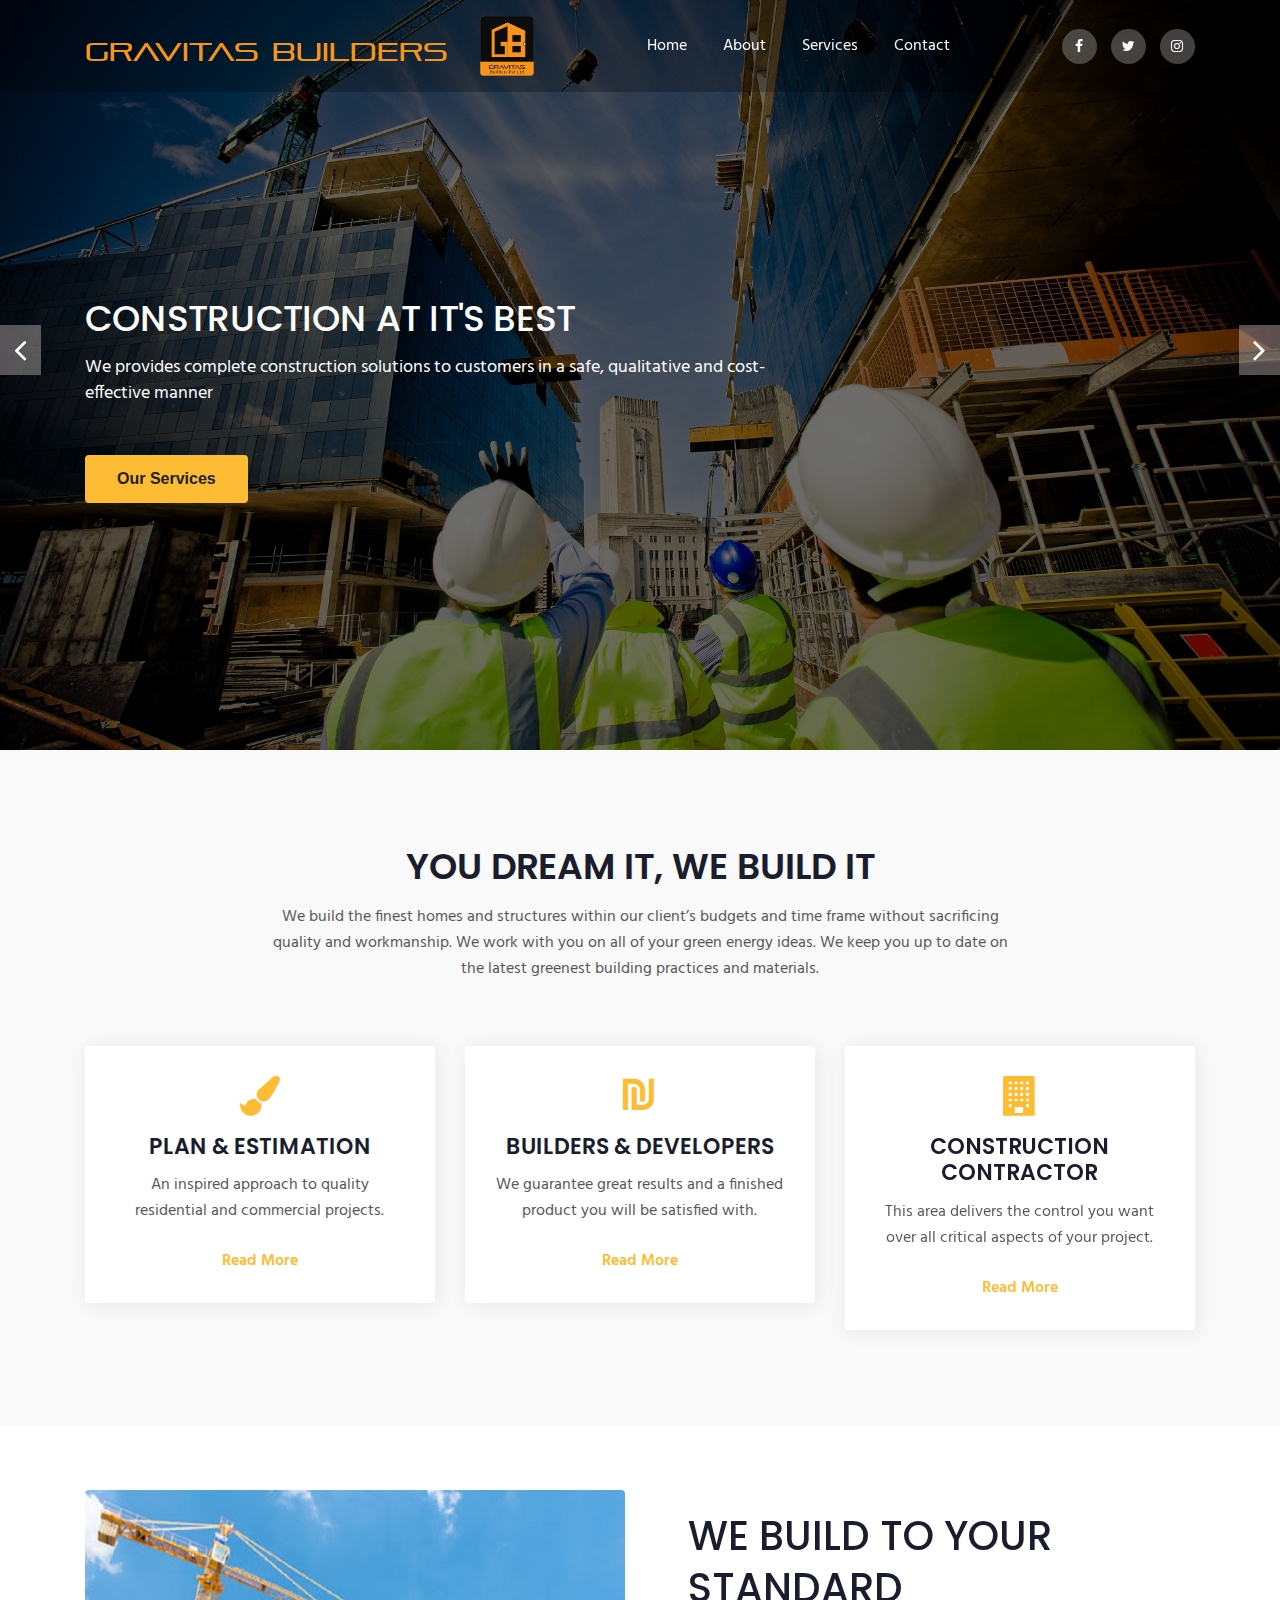
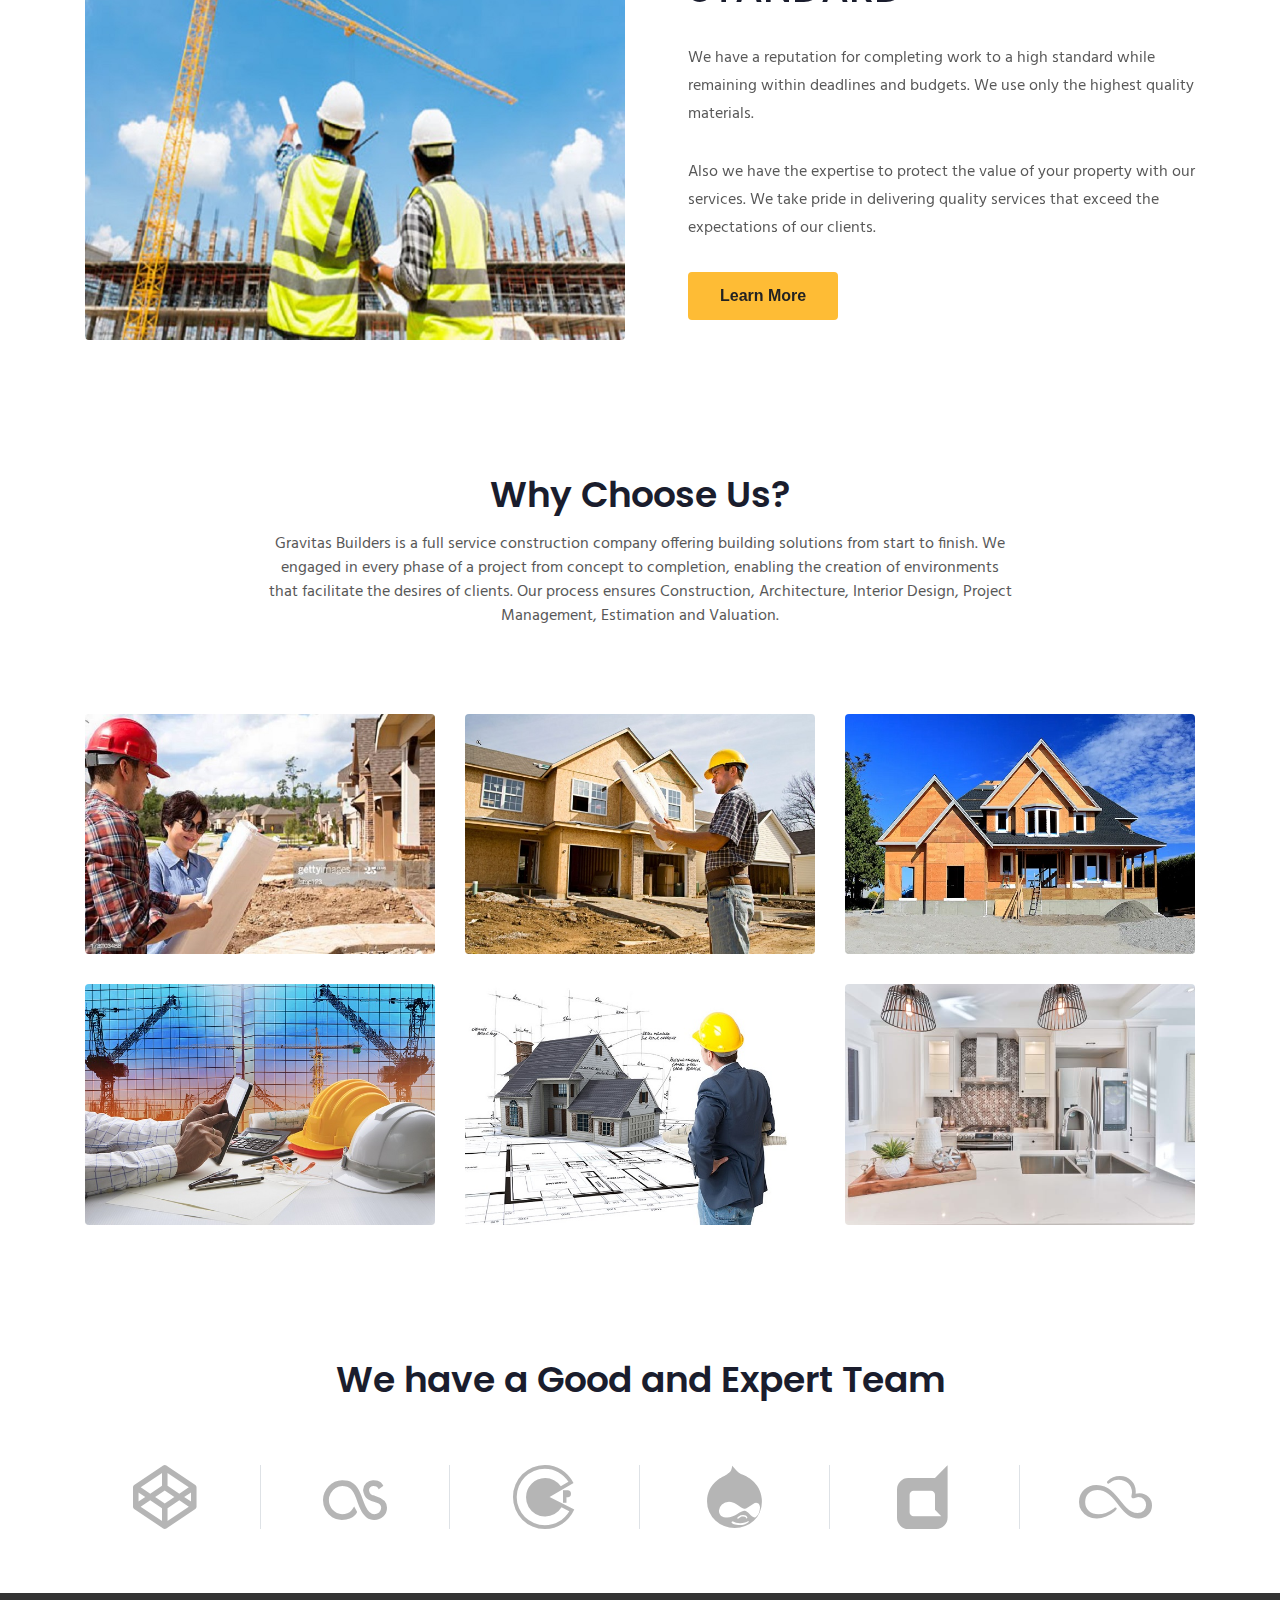
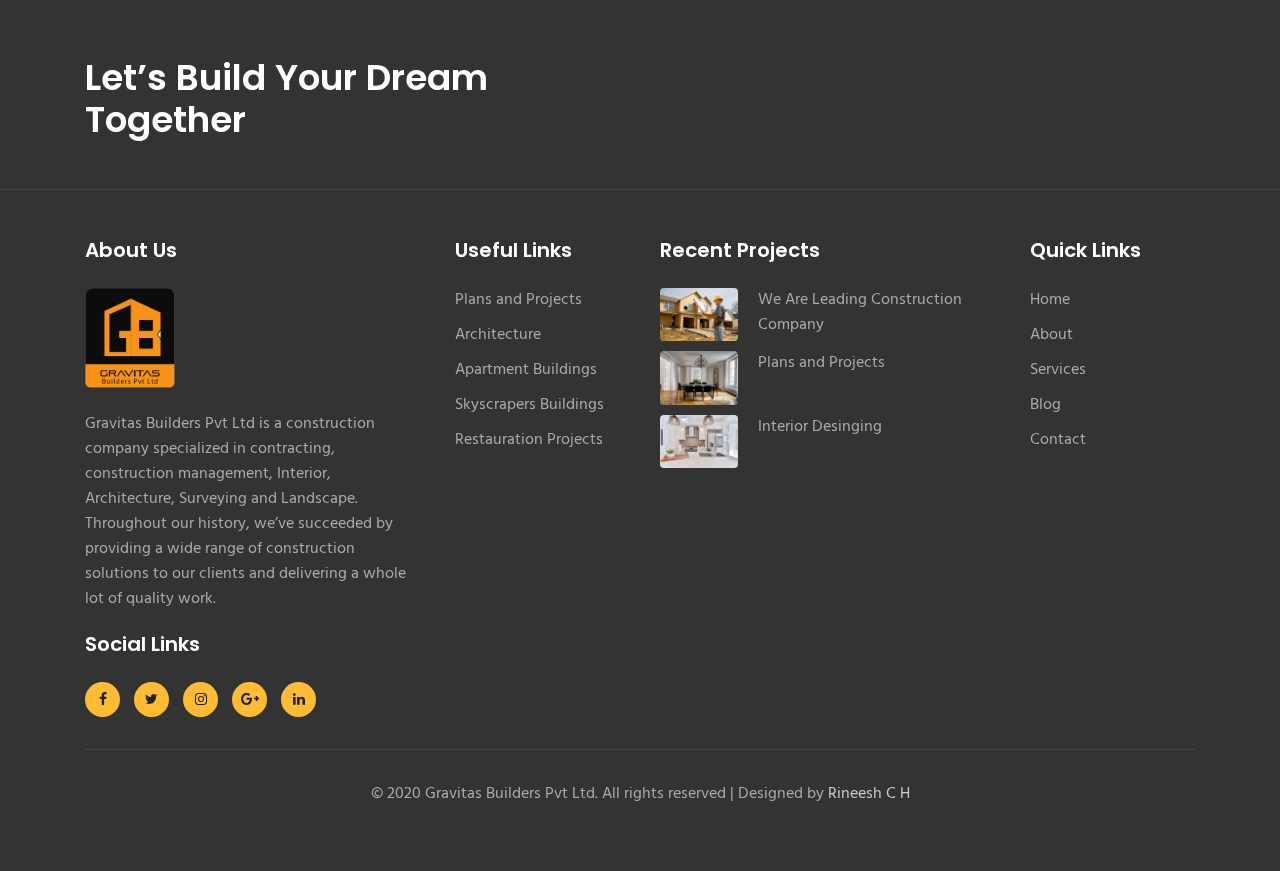
<file: index.html>
<!--
Author: W3layouts
Author URL: http://w3layouts.com
-->
<!doctype html>
<html lang="en">
  <head>
    <!-- Required meta tags -->
    <meta charset="utf-8">
    <meta name="viewport" content="width=device-width, initial-scale=1, shrink-to-fit=no">

    <title>Gravitas Builders - Quality Construction & Interior Services | Home </title>
     <!-- web fonts -->
     <link rel="shortcut icon" type="image/png" href="assets/images/logog.png">
    <link href="//fonts.googleapis.com/css?family=Poppins:300,400,500,600,700,800,900&display=swap" rel="stylesheet">
    <link href="//fonts.googleapis.com/css?family=Hind&display=swap" rel="stylesheet">
    <!-- //web fonts -->
    <!-- Template CSS -->
    <link rel="stylesheet" href="assets/css/style-starter.css">

    <div class="whatsapp">
      <a href="https://api.whatsapp.com/send?phone=91-7034771772" target="_blank">    
      <h5><i class="fa fa-whatsapp fa-3x fa-spin" aria-hidden="true"></i></h5></a>
                      </div>
  </head>
  <body>

<section class="w3l-bootstrap-header">
  <nav class="navbar navbar-expand-lg navbar-light py-lg-3 py-2">
    <div class="container">
      <a class="navbar-brand" h1 style="font-family:'PirulenRg-Regular';font-weight:normal;font-size:26px">Gravitas Builders</h1></a>
      
      <img src="assets/images/logog.png" alt="Gravitas Builders Pvt Ltd" title="Gravitas Builders Pvt Ltd" style="height:60px;" />
      <!-- if logo is image enable this   
    <a class="navbar-brand" href="#index.html">
        <img src="image-path" alt="Your logo" title="Your logo" style="height:35px;" />
    </a> -->
      <button class="navbar-toggler" type="button" data-toggle="collapse" data-target="#navbarSupportedContent"
        aria-controls="navbarSupportedContent" aria-expanded="false" aria-label="Toggle navigation">
        <span class="navbar-toggler-icon fa fa-bars"></span>
      </button>

      <div class="collapse navbar-collapse" id="navbarSupportedContent">
        <ul class="navbar-nav mx-auto">
          <li class="nav-item">
            <a class="nav-link" href="index.html">Home</a>
          </li>
          <li class="nav-item">
            <a class="nav-link" href="about.html">About</a>
          </li>
          <li class="nav-item">
            <a class="nav-link" href="services.html">Services</a>
          </li>
         
        
          <li class="nav-item">
            <a class="nav-link" href="contact.html">Contact</a>
          </li>
        </ul>
        <div class="main-social-head">
            <a href="#facebook" class="facebook"><span class="fa fa-facebook"></span></a>
            <a href="#twitter" class="twitter"><span class="fa fa-twitter"></span></a>
            <a href="#instagram" class="instagram"><span class="fa fa-instagram"></span></a>
        </div>
      </div>
    </div>
  </nav>
</section>
<section class="w3l-main-slider" id="home">
  <!-- main-slider -->
  <div class="companies20-content">
    
    <div class="owl-one owl-carousel owl-theme">
      <div class="item">
        <li>
          <div class="slider-info banner-view bg bg2" data-selector=".bg.bg2">
            <div class="banner-info">
              <div class="container">
                <div class="banner-info-bg mr-auto">
                  <!--<h5> We are architects, planners &amp; designers.</h5> -->
                   <h6>CONSTRUCTION AT IT'S BEST</h6>
                  <p>We provides complete construction solutions to customers in a safe, qualitative and cost-effective manner</p>
                  <a class="btn btn-secondary btn-theme2 mt-md-5 mt-4" href="services.html"> Our Services</a>
                </div>
              </div>
            </div>
          </div>
        </li>
      </div>
      <div class="item">
        <li>
          <div class="slider-info banner-view banner-top2 bg bg2" data-selector=".bg.bg2">
            <div class="banner-info">
              <div class="container">
                <div class="banner-info-bg mr-auto">
                  <h5>Exceptional Designing For Exceptional Spaces</h5>
                  <p>We design every aspect of a space with an attractive and unique feel</p>
                  <a class="btn btn-secondary btn-theme2 mt-md-5 mt-4" href="about.html"> About Us</a>
                </div>
              </div>
            </div>
          </div>
        </li>
      </div>       
      <div class="item">
        <li>
          <div class="slider-info  banner-view banner-top1 bg bg2" data-selector=".bg.bg2">
            <div class="banner-info">
              <div class="container">
                <div class="banner-info-bg mr-auto">
                  <h5>Interior Design: Building Smart from the Inside</h5>
                  <p>Giving your home a fresh look doesn’t have to be expensive. Join us today to find out how you can make your home more visually interesting and appealing by adding a few simple things to the house.</p>
                  <a class="btn btn-secondary btn-theme2 mt-md-5 mt-4" href="contact.html"> Contact Us</a>
                </div>
              </div>
            </div>
          </div>
        </li>
      </div>
      <div class="item">
        <li>
          <div class="slider-info banner-view banner-top3 bg bg2" data-selector=".bg.bg2">
            <div class="banner-info">
              <div class="container">
                <div class="banner-info-bg mr-auto">
                  <h5>Giving Your Home a New Style Every Style</h5>
                  <p>We take pride in delivering quality services that exceed the expectations of our clients.</p>
                  <a class="btn btn-secondary btn-theme2 mt-md-5 mt-4" href="services.html">Read More</a>
                </div>
              </div>
            </div>
          </div>
        </li>
      </div>
    </div>
  </div>

</div>


  <script src="assets/js/owl.carousel.js"></script>
  <!-- script for -->
  <script>
    $(document).ready(function () {
      $('.owl-one').owlCarousel({
        loop: true,
        margin: 0,
        nav: false,
        responsiveClass: true,
        autoplay: false,
        autoplayTimeout: 5000,
        autoplaySpeed: 1000,
        autoplayHoverPause: false,
        responsive: {
          0: {
            items: 1,
            nav: false
          },
          480: {
            items: 1,
            nav: false
          },
          667: {
            items: 1,
            nav: true
          },
          1000: {
            items: 1,
            nav: true
          }
        }
      })
    })
  </script>
  <!-- //script -->
  <!-- /main-slider -->
</section>
 <!--  services section -->
<section class="w3l-index6" id="about">
  <div class="features-with-17_sur py-5">
    <div class="container py-lg-5">
      <div class="heading text-center mx-auto mb-5">
        <h3 class="head">YOU DREAM IT,
          WE
          BUILD IT</h3>
        <p class="my-3 head"> We build the finest homes and structures within our client’s budgets and time frame without sacrificing quality and workmanship. We work with you on all of your green energy ideas. We keep you up to date on the latest greenest building practices and materials.</p>
      </div>
      <div class="features-with-17-top_sur mt-5 pt-3">
        <div class="row">
          <div class="col-lg-4 col-md-6 mt-md-0 mt-4">
            <div class="features-with-17-right-tp_sur">
              <div class="features-with-17-left1 mb-3">
                <span class="fa fa-paint-brush" aria-hidden="true"></span>
              </div>
              <div class="features-with-17-left2">
                <h6><a href="#url">PLAN & ESTIMATION</a></h6>
                <p> An inspired approach to quality residential and commercial projects.</p>
                  <a href="services.html" class="actionbg">Read More </a>
              </div>
            </div>
          </div>
          <div class="col-lg-4 col-md-6 mt-md-0 mt-5">
            <div class="features-with-17-right-tp_sur">
              <div class="features-with-17-left1 mb-3">
                <span class="fa fa-ils" aria-hidden="true"></span>
              </div>
              <div class="features-with-17-left2">
                <h6><a href="#url">BUILDERS & DEVELOPERS</a></h6>
                <p> We guarantee great results
                  and a finished product you will
                  be satisfied with.</p>
                  <a href="services.html" class="actionbg">Read More </a>
              </div>
            </div>
          </div>
          <div class="col-lg-4 col-md-6 mt-lg-0 mt-5">
            <div class="features-with-17-right-tp_sur">
              <div class="features-with-17-left1 mb-3">
                <span class="fa fa-building" aria-hidden="true"></span>
              </div>
              <div class="features-with-17-left2">
                <h6><a href="#url">CONSTRUCTION CONTRACTOR</a> </h6>
                <p>This area delivers the control you want over all critical aspects of your project.</p>
                  <a href="services.html" class="actionbg">Read More </a>
              </div>
            </div>
          </div>
        </div>
      </div>
    </div>
  </div>
</section>
 <!--  //services section -->
 <!--  About section -->
 <div class="w3l-about1 py-5" id="about">
  <div class="container py-lg-3">
   
    <div class="aboutgrids row">
      <div class="col-lg-6 aboutgrid2">
        <img src="assets/images/a2.jpg" alt="about image" class="img-fluid" />
      </div>
      <div class="col-lg-6 aboutgrid1 mt-lg-0 mt-4 pl-lg-5">
        <h4>WE BUILD TO YOUR STANDARD</h4>
        <p>We have a reputation for completing work to a high standard while remaining within deadlines and budgets. We use only the highest quality materials. </p>
        <p>Also we have the expertise to protect the value of your property with our services. We take pride in delivering quality services that exceed the expectations of our clients.</p>

        <a class="btn btn-secondary btn-theme2" href="about.html"> Learn More</a>
      </div>
    </div>
  </div>
</div>
 <!--  //About section -->
<!-- specifications 
<section class="w3l-specifications-9">
    <div class="main-w3 py-5" id="stats">
        <div class="container py-md-3">
            
           <div class="main-cont-wthree-fea row ">
                <div class="grids-speci1 col-lg-3 col-6">
                    <div class="spec-2 text-center">
                     <span class="fa fa-hourglass"></span>
                    <h3 class="title-spe">7242</h3>
                    <p>Hours of Works</p>
                </div>
                </div>
                <div class="grids-speci1 midd-eff-spe col-lg-3 col-6">
                    <div class="spec-2 text-center">
                        <span class="fa fa-folder"></span>
                    <h3 class="title-spe">380</h3>
                    <p>Projects Done</p>
                    </div>
                </div>
                <div class="grids-speci1 las-but col-lg-3 col-6  mt-lg-0 mt-4">
                    <div class="spec-2 text-center">
                        <span class="fa fa-smile-o"></span>
                    <h3 class="title-spe">220</h3>
                    <p>Satisfied Customers</p>
                    </div>
                </div>
                <div class="grids-speci1 las-t col-lg-3 col-6  mt-lg-0 mt-4">
                    <div class="spec-2 text-center">
                        <span class="fa fa-trophy"></span>
                        <h3 class="title-spe">24 </h3>
                        <p>Awards Winning</p>
                        </div>
                    </div>
            </div>
            
        </div>
    </div> -->
    <!-- //specifications -->
</section> 
<div class="products-4" id="gallery">
    <!-- Products4 block -->
    <div id="products4-block" class="text-center">
        <div class="container">
            <div class="heading text-center mx-auto mb-5">
                <h3 class="head">Why Choose Us?</h3>
                <p class="my-3 head"> Gravitas Builders is a full service construction company offering building solutions from start to finish. We engaged in every phase of a project from concept to completion, enabling the creation of environments that facilitate the desires of clients. Our process ensures Construction, Architecture, Interior Design, Project Management, Estimation and Valuation.</p>
              </div>
            <input id="tab1" type="radio" name="tabs" checked>
            <!--<label class="tabtle" for="tab1">All Projects</label> -->

            <input id="tab2" type="radio" name="tabs">
            <!--<label class="tabtle" for="tab2">Design</label> -->

            <input id="tab3" type="radio" name="tabs">
            <!--<label class="tabtle" for="tab3">Architecture</label> -->

            <input id="tab4" type="radio" name="tabs">
            <!--<label class="tabtle" for="tab4">Interior</label> -->

            <section id="content1" class="tab-content text-left">
                <div class="d-grid grid-col-3">
                    <div class="product">
                        <a href="assets/images/g1.jpg" data-lightbox="example-set"
                            data-title="Lorem ipsum dolor sit amet consectetur adipisicing elit. Numquam architecto, ex veritatis">
                            <figure>
                                <img src="assets/images/g1.jpg" class="img-responsive" alt="" />
                            </figure>
                        </a>
                        
                    </div>
                    <div class="product">
                        <a href="assets/images/g2.jpg" data-lightbox="example-set"
                            data-title="Lorem ipsum dolor sit amet consectetur adipisicing elit. Numquam architecto, ex veritatis">
                            <figure>
                                <img src="assets/images/g2.jpg" class="img-responsive" alt="" />
                            </figure>
                        </a>
                        
                    </div>
                    <div class="product">
                        <a href="assets/images/g3.jpg" data-lightbox="example-set"
                            data-title="Lorem ipsum dolor sit amet consectetur adipisicing elit. Numquam architecto, ex veritatis">
                            <figure>
                                <img src="assets/images/g3.jpg" class="img-responsive" alt="" />
                            </figure>
                        </a>
                        
                    </div>
                    <div class="product">
                        <a href="assets/images/g4.jpg" data-lightbox="example-set"
                            data-title="Lorem ipsum dolor sit amet consectetur adipisicing elit. Numquam architecto, ex veritatis">
                            <figure>
                                <img src="assets/images/g4.jpg" class="img-responsive" alt="" />
                            </figure>
                        </a>
                        
                    </div>
                    <div class="product">
                        <a href="assets/images/g5.jpg" data-lightbox="example-set"
                            data-title="Lorem ipsum dolor sit amet consectetur adipisicing elit. Numquam architecto, ex veritatis">
                            <figure>
                                <img src="assets/images/g5.jpg" class="img-responsive" alt="" />
                            </figure>
                        </a>
                       
                    </div>
                    <div class="product">
                        <a href="assets/images/g6.jpg" data-lightbox="example-set"
                            data-title="Lorem ipsum dolor sit amet consectetur adipisicing elit. Numquam architecto, ex veritatis">
                            <figure>
                                <img src="assets/images/g6.jpg" class="img-responsive" alt="" />
                            </figure>
                        </a>
                        
                    </div>
                    
                    
                </div>
            </section>

            <section id="content2" class="tab-content text-left">
                <div class="d-grid grid-col-3">
                    <div class="product">
                        <a href="assets/images/g7.jpg" data-lightbox="example-set"
                            data-title="Lorem ipsum dolor sit amet consectetur adipisicing elit. Numquam architecto, ex veritatis">
                            <figure>
                                <img src="assets/images/g7.jpg" class="img-responsive" alt="" />
                            </figure>
                        </a>
                        
                    </div>
                    <div class="product">
                        <a href="assets/images/g8.jpg" data-lightbox="example-set"
                            data-title="Lorem ipsum dolor sit amet consectetur adipisicing elit. Numquam architecto, ex veritatis">
                            <figure>
                                <img src="assets/images/g8.jpg" class="img-responsive" alt="" />
                            </figure>
                        </a>
                       
                    </div>
                    <div class="product">
                        <a href="assets/images/g1.jpg" data-lightbox="example-set"
                            data-title="Lorem ipsum dolor sit amet consectetur adipisicing elit. Numquam architecto, ex veritatis">
                            <figure>
                                <img src="assets/images/g1.jpg" class="img-responsive" alt="" />
                            </figure>
                        </a>
                       
                    </div>
                    <div class="product">
                        <a href="assets/images/g2.jpg" data-lightbox="example-set"
                            data-title="Lorem ipsum dolor sit amet consectetur adipisicing elit. Numquam architecto, ex veritatis">
                            <figure>
                                <img src="assets/images/g2.jpg" class="img-responsive" alt="" />
                            </figure>
                        </a>
                       
                    </div>
                    <div class="product">
                        <a href="assets/images/g3.jpg" data-lightbox="example-set"
                            data-title="Lorem ipsum dolor sit amet consectetur adipisicing elit. Numquam architecto, ex veritatis">
                            <figure>
                                <img src="assets/images/g3.jpg" class="img-responsive" alt="" />
                            </figure>
                        </a>
                        
                    </div>
                    <div class="product">
                        <a href="assets/images/g4.jpg" data-lightbox="example-set"
                            data-title="Lorem ipsum dolor sit amet consectetur adipisicing elit. Numquam architecto, ex veritatis">
                            <figure>
                                <img src="assets/images/g4.jpg" class="img-responsive" alt="" />
                            </figure>
                        </a>
                        
                    </div>
                </div>
            </section>

            <section id="content3" class="tab-content text-left">
                <div class="d-grid grid-col-3">
                    <div class="product">
                        <a href="assets/images/g5.jpg" data-lightbox="example-set"
                            data-title="Lorem ipsum dolor sit amet consectetur adipisicing elit. Numquam architecto, ex veritatis">
                            <figure>
                                <img src="assets/images/g5.jpg" class="img-responsive" alt="" />
                            </figure>
                        </a>
                      
                    </div>
                    <div class="product">
                        <a href="assets/images/g6.jpg" data-lightbox="example-set"
                            data-title="Lorem ipsum dolor sit amet consectetur adipisicing elit. Numquam architecto, ex veritatis">
                            <figure>
                                <img src="assets/images/g6.jpg" class="img-responsive" alt="" />
                            </figure>
                        </a>
                       
                    </div>
                    <div class="product">
                        <a href="assets/images/g7.jpg" data-lightbox="example-set"
                            data-title="Lorem ipsum dolor sit amet consectetur adipisicing elit. Numquam architecto, ex veritatis">
                            <figure>
                                <img src="assets/images/g7.jpg" class="img-responsive" alt="" />
                            </figure>
                        </a>
                        
                    </div>
                </div>
            </section>

            <section id="content4" class="tab-content text-left">
                <div class="d-grid grid-col-3">
                    <div class="product">
                        <a href="assets/images/g8.jpg" data-lightbox="example-set"
                            data-title="Lorem ipsum dolor sit amet consectetur adipisicing elit. Numquam architecto, ex veritatis">
                            <figure>
                                <img src="assets/images/g8.jpg" class="img-responsive" alt="" />
                            </figure>
                        </a>
                        
                    </div>
                    <div class="product">
                        <a href="assets/images/g1.jpg" data-lightbox="example-set"
                            data-title="Lorem ipsum dolor sit amet consectetur adipisicing elit. Numquam architecto, ex veritatis">
                            <figure>
                                <img src="assets/images/g1.jpg" class="img-responsive" alt="" />
                            </figure>
                        </a>
                        
                    </div>
                </div>
            </section>
        </div>
    </div>
    <!-- Products4 block -->
</div>
<script src="assets/js/jquery-3.3.1.min.js"></script>
<script src="assets/js/lightbox-plus-jquery.min.js"></script>
<!-- customers4 block -->
<!--<section class="w3l-customers-4" id="testimonials">
  <div id="customers4-block" class="py-5">
    <div class="container py-md-3">


      <div id="customerhnyCarousel" class="carousel slide" data-ride="carousel">

        <ol class="carousel-indicators">
          <li data-target="#customerhnyCarousel" data-slide-to="0" class="active"></li>
          <li data-target="#customerhnyCarousel" data-slide-to="1"></li>
          <li data-target="#customerhnyCarousel" data-slide-to="2"></li>
        </ol>
         Carousel items 
        <div class="carousel-inner pb-5 mb-md-5 pt-md-5">

          <div class="carousel-item active">
            <div class="section-title">
              <div class="item-top">
                <div class="item text-center">
                  <div class="imgTitle">
                    <img src="assets/images/c1.jpg" class="img-responsive" alt="" />
                  </div>
                  <h6 class="mt-3">SHAHABAD</h6>
                  <p class="">Engineer</p>
                  <h5>"  " </h5>

                </div>
              </div>
            </div>
          </div>
          item

          <div class="carousel-item">
            <div class="section-title">
              <div class="item-top">
                <div class="item text-center">
                  <div class="imgTitle">
                    <img src="assets/images/c2.jpg" class="img-responsive" alt="" />
                  </div>
                  <h6 class="mt-3">SHAHABAD</h6>
                  <p class="">Engineer</p>
                  <h5>"  " </h5>

                </div>
              </div>
            </div>

          </div>
          item
          <div class="carousel-item">
            <div class="section-title">
              <div class="item-top">
                <div class="item text-center">
                  <div class="imgTitle">
                    <img src="assets/images/c3.jpg" class="img-responsive" alt="" />
                  </div>
                  <h6 class="mt-3">SHAHABAD</h6>
                  <p class="">Engineer</p>
                  <h5>"  " </h5>

                </div>
              </div>
            </div>
          </div>
          item

        </div>
        carousel-inner
      </div>




    </div>
  </div>


</section> -->
<section class="partners py-5" id="partners">
	<div class="container py-md-3">
		<div class="heading text-center mx-auto">
			<h3 class="head">We have a Good and Expert Team</h3>
			<p class="my-3 head"> </p>
		  </div>
		<div class="inner-sec-w3ls pt-5 mt-3">
			<div class="sponsers-icon text-center">
				<ul class="list-unstyled partners-icon row">
					<li class="col-md-2 col-4">
						<span class="fa fa-codepen" aria-hidden="true"></span>
					</li>
					<li class="col-md-2 col-4 border-left border-right">
						<span class="fa fa-lastfm" aria-hidden="true"></span>
					</li>
					<li class="col-md-2 col-4 border-right">
						<span class="fa fa-codiepie" aria-hidden="true"></span>
					</li>
					<li class="col-md-2 col-4 border-right mt-md-0 mt-3">
						<span class="fa fa-drupal" aria-hidden="true"></span>
					</li>
					<li class="col-md-2 col-4 border-right mt-md-0 mt-3">
						<span class="fa fa-dashcube" aria-hidden="true"></span>
					</li>
					<li class="col-md-2 col-4 mt-md-0 mt-3">
						<span class="fa fa-skyatlas" aria-hidden="true"></span>
					</li>
				</ul>
			</div>
		</div>
	</div>
</section>
 
 <!-- grids block 5 -->
 <section class="w3l-footer-29-main" id="footer">
  <div class="footer-29">
    <div class="grids-forms-1 pb-5">
<div class="container">
  <div class="grids-forms">
      <div class="main-midd">
          <h4 class="title-head">Let’s Build Your Dream Together</h4>
          
      </div>
      
    </div>
  </div>
  </div>
      <div class="container pt-5">
        
          <div class="d-grid grid-col-4 footer-top-29">
              <div class="footer-list-29 footer-1">
                  <h6 class="footer-title-29">About Us</h6>
                  <img src="assets/images/logog.png" alt="Gravitas Builders Pvt Ltd" title="Gravitas Builders Pvt Ltd" style="height:100px;" />
                  <ul>
                     <br>
                     <p>Gravitas Builders Pvt Ltd is a construction company specialized in contracting, construction management, Interior, Architecture, Surveying and Landscape. Throughout our history, we’ve succeeded by providing a wide range of construction solutions to our clients and delivering a whole lot of quality work.</p>
                  </ul>
                  
                  <div class="main-social-footer-29">
                    <h6 class="footer-title-29">Social Links</h6>
                      <a href="#facebook" class="facebook"><span class="fa fa-facebook"></span></a>
                      <a href="#twitter" class="twitter"><span class="fa fa-twitter"></span></a>
                      <a href="#instagram" class="instagram"><span class="fa fa-instagram"></span></a>
                      <a href="#google-plus" class="google-plus"><span class="fa fa-google-plus"></span></a>
                      <a href="#linkedin" class="linkedin"><span class="fa fa-linkedin"></span></a>
                  </div>
              </div>
              <div class="footer-list-29 footer-2">
                  <ul>
                      <h6 class="footer-title-29">Useful Links</h6>
                      <li><a href="services.html">Plans and Projects</a></li>
                      <li><a href="services.html">Architecture</a></li>
                      <li><a href="services.html"> Apartment Buildings</a></li>
                      <li><a href="services.html">Skyscrapers Buildings</a></li>
                      <li><a href="services.html"> Restauration Projects</a></li>
                  </ul>
              </div>
              <div class="footer-list-29 footer-3">
                  <div class="properties">
                      <h6 class="footer-title-29">Recent Projects</h6>
                      <a href="#"><img src="assets/images/g2.jpg" class="img-responsive" alt=""><p>We Are Leading Construction Company</p></a>
                      <a href="#"><img src="assets/images/g8.jpg" class="img-responsive" alt=""><p>Plans and Projects</p></a>
                      <a href="#"><img src="assets/images/g6.jpg" class="img-responsive" alt=""><p>Interior Desinging</p></a>
                  </div>
              </div>
              <div class="footer-list-29 footer-4">
                  <ul>
                      <h6 class="footer-title-29">Quick Links</h6>
                      <li><a href="index.html">Home</a></li>
                      <li><a href="about.html">About</a></li>
                      <li><a href="services.html">Services</a></li>
                      <li><a href="#"> Blog</a></li>
                      <li><a href="contact.html">Contact</a></li>
                  </ul>
              </div>
          </div>
          <div class="bottom-copies text-center">
              <p class="copy-footer-29">© 2020 Gravitas Builders Pvt Ltd. All rights reserved | Designed by <a href="https://rineesh.in">Rineesh C H</a></p>
               
          </div>
      </div>
  </div>
   <!-- move top -->
  <button onclick="topFunction()" id="movetop" title="Go to top">
              <span class="fa fa-angle-up"></span>
                 </button>
                 <script>
                     // When the user scrolls down 20px from the top of the document, show the button
                     window.onscroll = function () {
                         scrollFunction()
                     };
              
                     function scrollFunction() {
                         if (document.body.scrollTop > 20 || document.documentElement.scrollTop > 20) {
                             document.getElementById("movetop").style.display = "block";
                         } else {
                             document.getElementById("movetop").style.display = "none";
                         }
                     }
              
                     // When the user clicks on the button, scroll to the top of the document
                     function topFunction() {
                         document.body.scrollTop = 0;
                         document.documentElement.scrollTop = 0;
                     }
                 </script>
                 <!-- /move top -->
</section>
<!-- // grids block 5 -->
<script src="assets/js/jquery-3.3.1.min.js"></script>
<!-- //footer-28 block -->
</section>

<script>
    $(function () {
      $('.navbar-toggler').click(function () {
        $('body').toggleClass('noscroll');
      })
    });
  </script>
  <!-- jQuery first, then Popper.js, then Bootstrap JS -->
  <script src="https://code.jquery.com/jquery-3.4.1.slim.min.js"
    integrity="sha384-J6qa4849blE2+poT4WnyKhv5vZF5SrPo0iEjwBvKU7imGFAV0wwj1yYfoRSJoZ+n" crossorigin="anonymous">
  </script>
  
  <script src="https://stackpath.bootstrapcdn.com/bootstrap/4.4.1/js/bootstrap.min.js"
    integrity="sha384-wfSDF2E50Y2D1uUdj0O3uMBJnjuUD4Ih7YwaYd1iqfktj0Uod8GCExl3Og8ifwB6" crossorigin="anonymous">
  </script>

<!-- Smooth scrolling -->

<script src="assets/js/owl.carousel.js"></script>

<!-- script for -->
<script>
  $(document).ready(function () {
    $('.owl-one').owlCarousel({
      loop: true,
      margin: 0,
      nav: true,
      responsiveClass: true,
      autoplay: false,
      autoplayTimeout: 5000,
      autoplaySpeed: 1000,
      autoplayHoverPause: false,
      responsive: {
        0: {
          items: 1,
          nav: false
        },
        480: {
          items: 1,
          nav: false
        },
        667: {
          items: 1,
          nav: true
        },
        1000: {
          items: 1,
          nav: true
        }
      }
    })
  })
</script>
<!-- //script -->

</body>

</html>
<!-- // grids block 5 -->
</file>
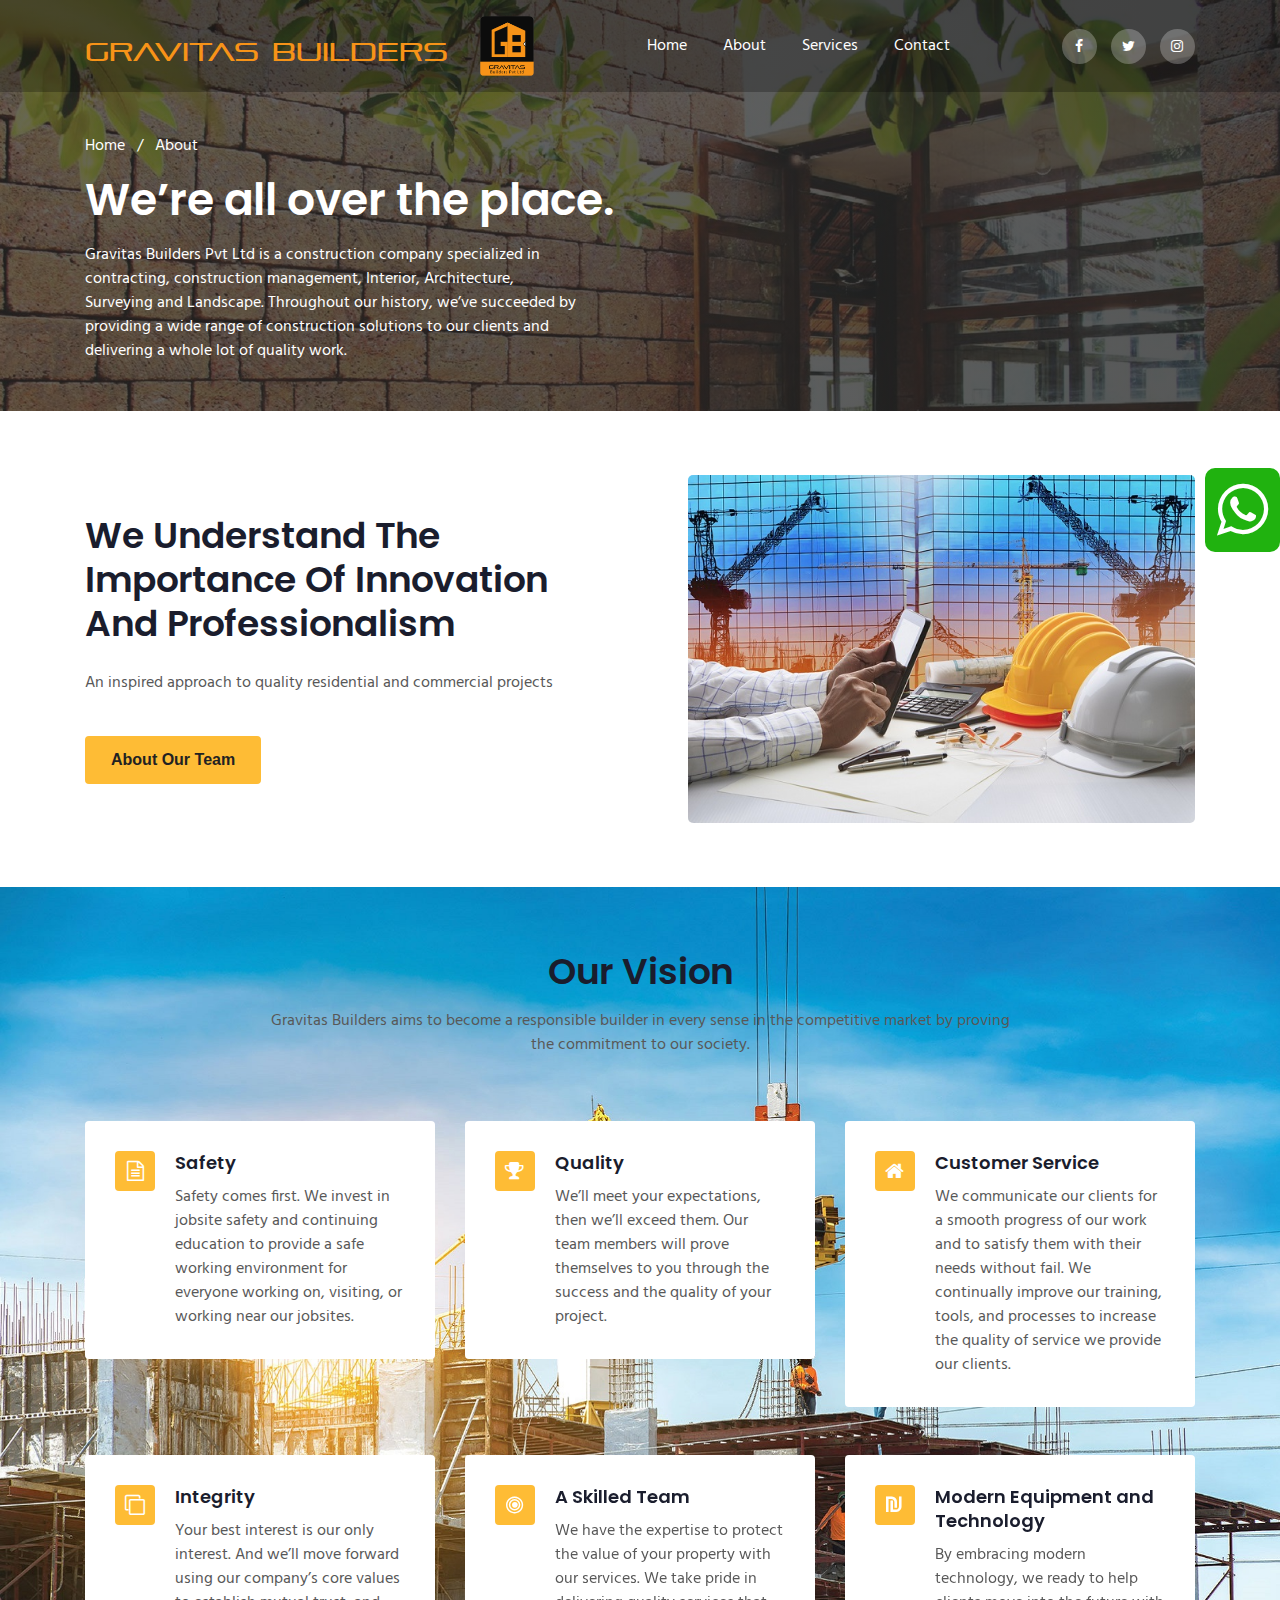
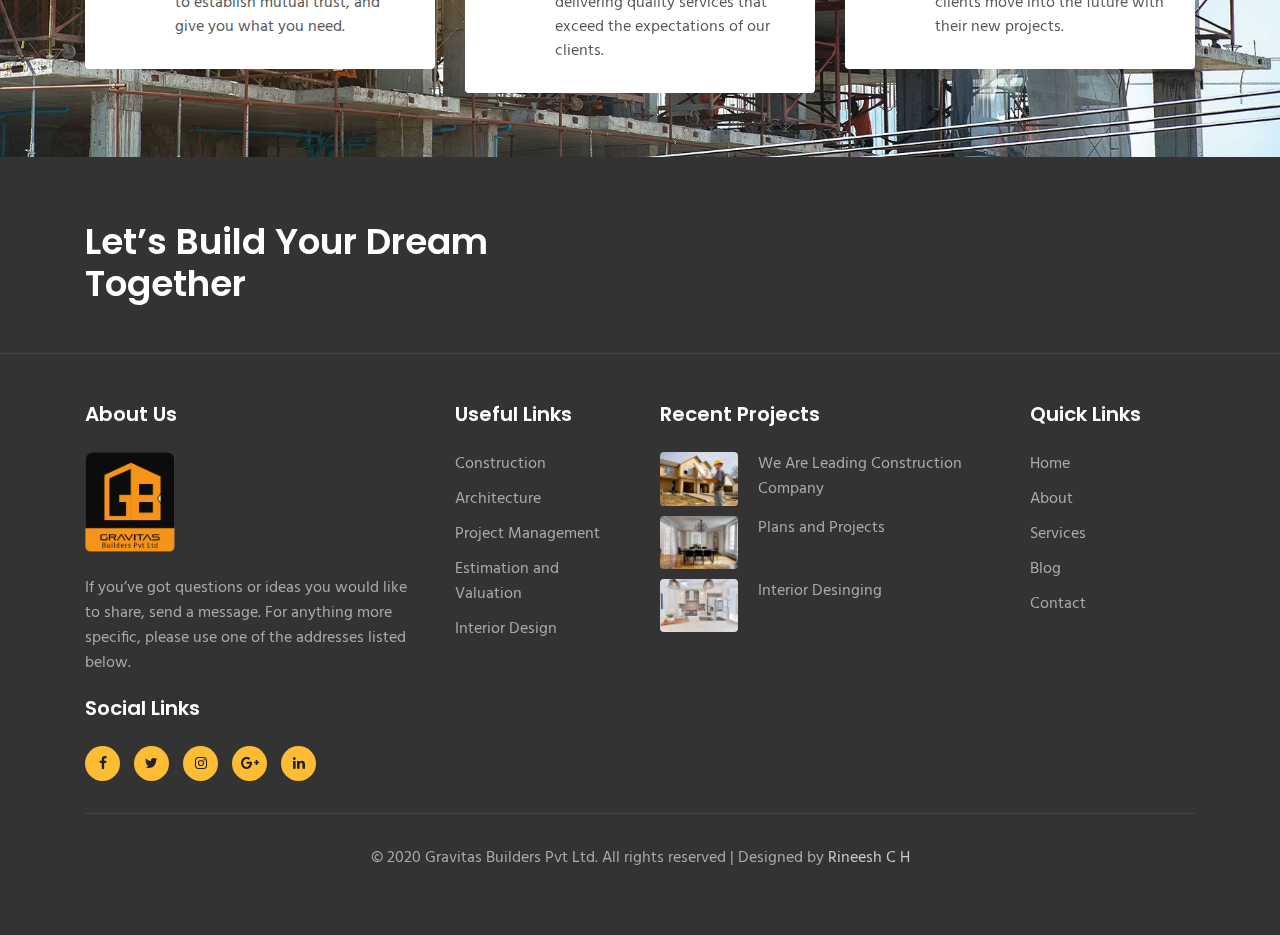
<file: about.html>
<!--
Author: W3layouts
Author URL: http://w3layouts.com
-->
<!doctype html>
<html lang="en">
  <head>
    <!-- Required meta tags -->
    <meta charset="utf-8">
    <meta name="viewport" content="width=device-width, initial-scale=1, shrink-to-fit=no">

    <title>Gravitas Builders - Quality Construction & Interior Services | About </title>
    <link rel="shortcut icon" type="image/png" href="assets/images/logog.png"> 
    <!-- web fonts -->
    <link href="//fonts.googleapis.com/css?family=Poppins:300,400,500,600,700,800,900&display=swap" rel="stylesheet">
    <link href="//fonts.googleapis.com/css?family=Hind&display=swap" rel="stylesheet">
    <!-- //web fonts -->
    <!-- Template CSS -->
    <link rel="stylesheet" href="assets/css/style-starter.css">
    <div class="whatsapp">
      <a href="https://api.whatsapp.com/send?phone=91-7034771772" target="_blank">    
      <h5><i class="fa fa-whatsapp fa-3x fa-spin" aria-hidden="true"></i></h5></a>
                      </div>
  </head>
  <body>

<section class="w3l-bootstrap-header">
  <nav class="navbar navbar-expand-lg navbar-light py-lg-3 py-2">
    <div class="container">
      <a class="navbar-brand" href="index.html" h1 style="font-family:'PirulenRg-Regular';font-weight:normal;font-size:26px">Gravitas Builders</h1></a>
      <img src="assets/images/logog.png" alt="Gravitas Builders Pvt Ltd" title="Gravitas Builders Pvt Ltd" style="height:60px;" />
      <!-- if logo is image enable this   
    <a class="navbar-brand" href="#index.html">
        <img src="image-path" alt="Your logo" title="Your logo" style="height:35px;" />
    </a> -->
      <button class="navbar-toggler" type="button" data-toggle="collapse" data-target="#navbarSupportedContent"
        aria-controls="navbarSupportedContent" aria-expanded="false" aria-label="Toggle navigation">
        <span class="navbar-toggler-icon fa fa-bars"></span>
      </button>

      <div class="collapse navbar-collapse" id="navbarSupportedContent">
        <ul class="navbar-nav mx-auto">
          <li class="nav-item">
            <a class="nav-link" href="index.html">Home</a>
          </li>
          <li class="nav-item">
            <a class="nav-link" href="about.html">About</a>
          </li>
          <li class="nav-item">
            <a class="nav-link" href="services.html">Services</a>
          </li>
         
        
          <li class="nav-item">
            <a class="nav-link" href="contact.html">Contact</a>
          </li>
        </ul>
        <div class="main-social-head">
            <a href="#facebook" class="facebook"><span class="fa fa-facebook"></span></a>
            <a href="#twitter" class="twitter"><span class="fa fa-twitter"></span></a>
            <a href="#instagram" class="instagram"><span class="fa fa-instagram"></span></a>
        </div>
      </div>
    </div>
  </nav>
</section>
<section class="w3l-about-breadcrum">
  <div class="breadcrum-bg">
    <div class="container py-5">
      <p><a href="index.html">Home</a> &nbsp; / &nbsp; About</p>
      <h2 class="my-3">We’re all over the place.</h2>
     <p>Gravitas Builders Pvt Ltd is a construction company specialized in contracting,
      construction management, Interior, Architecture, Surveying and Landscape. Throughout
      our history, we’ve succeeded by providing a wide range of construction solutions to our
      clients and delivering a whole lot of quality work.</p>
    </div>
  </div>
</section>
<!-- content-with-photo4 block -->
<section class="w3l-content-with-photo-4" id="about">
    <div id="content-with-photo4-block" class="py-5"> 
        <div class="container py-md-3">
            <div class="cwp4-two row">
               
                <div class="cwp4-text col-lg-6">
                        <h3>We understand the importance of innovation and professionalism </h3>
                    <p>An inspired approach to quality residential and commercial projects 
 
                    </p>
                   <!---- <ul class="cont-4">
                        <li><span class="mr-3 fa fa-long-arrow-right"></span>Safety</li> 
                        <li><span class="mr-3 fa fa-long-arrow-right"></span>Quality </li>
                        <li><span class="mr-3 fa fa-long-arrow-right"></span>Customer Service</li>
                        
                    </ul> -->
                    <a class="btn btn-secondary btn-theme3 mt-3" href="#team"> About Our Team</a>
                </div>
                <div class="cwp4-image col-lg-6 pl-lg-5 mt-lg-0 mt-5">
                    <img src="assets/images/g4.jpg" class="img-fluid" alt="" />
                </div>
            </div>
        </div>
    </div>
</section>
<!-- content-with-photo4 block -->
<!-- services block1 -->
<section class="w3-about-2" id="services">
<div class="w3-services-ab py-5">
    <div class="container py-lg-3">
        <div class="heading text-center mx-auto">
            <h3 class="head">Our Vision</h3>
            <p class="my-3 head"> Gravitas Builders aims to become a responsible builder in every sense in the
              competitive market by proving the commitment to our society.</p>
              
          </div>
        <div class="w3-services-grids">
           
            <div class="w3-services-right-grid">
              <div class="fea-gd-vv row mt-5 pt-lg-3">	
                    <div class="col-md-4 col-sm-6">
                        <div class="float-lt feature-gd">		
                          <div class="icon"> <span class="fa fa-file-text-o" aria-hidden="true"></span></div>
                          <div class="icon-info">
                             <h5>Safety</h5>
                             <p> Safety comes first. We invest in jobsite safety and continuing education to provide a
                              safe working environment for everyone working on, visiting, or working near our
                              jobsites.  </p>
                            
                         </div>
                        </div>	
                     </div>	
                     <div class="col-md-4 col-sm-6 mt-sm-0 mt-5">	
                        <div class="float-mid feature-gd">	
                          <div class="icon"> <span class="fa fa-trophy" aria-hidden="true"></span></div>
                          <div class="icon-info">
                             <h5>Quality</h5>
                             <p> We’ll meet your expectations, then we’ll exceed them. Our team members will prove
                              themselves to you through the success and the quality of your project.  </p>
                            </div>
                         </div>
                  </div> 
                  <div class="col-md-4 col-sm-6 mt-md-0 mt-5">	
                    <div class="float-mid feature-gd">	
                      <div class="icon"> <span class="fa fa-home" aria-hidden="true"></span></div>
                      <div class="icon-info">
                         <h5>Customer Service</h5>
                         <p> We communicate our clients for a smooth progress of our work and to satisfy them with
                          their needs without fail. We continually improve our training, tools, and processes to
                          increase the quality of service we provide our clients.  </p>
                        </div>
                     </div>
              </div> 
                     <div class="col-md-4 col-sm-6 mt-5">	
                        <div class="float-rt feature-gd">
                          <div class="icon"> <span class="fa fa-clone" aria-hidden="true"></span></div>
                          <div class="icon-info">
                             <h5>Integrity</h5>
                             <p> Your best interest is our only interest. And we’ll move forward using our company’s core
                              values to establish mutual trust, and give you what you need.  </p>
                            </div>
                         </div>
                  </div>	 
                  <div class="col-md-4 col-sm-6 mt-5">	
                    <div class="float-lt feature-gd">	
                          <div class="icon"> <span class="fa fa-bullseye" aria-hidden="true"></span></div>
                          <div class="icon-info">
                             <h5>A Skilled Team</h5>
                             <p> We have the expertise to protect the value of your property with our services. We take pride in delivering quality services that exceed the expectations of our clients.  </p>
                            
                         </div>
                        </div> 
                     </div>	
                     <div class="col-md-4 col-sm-6 mt-5">	
                        <div class="float-lt feature-gd">	
                              <div class="icon"> <span class="fa fa-ils" aria-hidden="true"></span></div>
                              <div class="icon-info">
                                 <h5> Modern Equipment and Technology</h5>
                                 <p>  By embracing modern technology, we ready to help clients move into the future with their new projects.   </p>
                                
                             </div>
                            </div> 
                         </div>		 
               </div>
            </div>
        </div>
    </div>
</div>
</section>
<!-- //services block1 -->
<!--<section class="teams-1">
<section class="teams text-center py-5" id="team">
		<div class="container py-xl-5 py-lg-3">
			<div class="heading text-center mx-auto">
				<h3 class="head">Teamwork</h3>
				<p class="my-3 head"> We’re the industry leader for a reason – we encourage our team members to work
          together to solve every single construction challenge we face.</p>
				  
			  </div>
			<div class="row inner-sec-w3ls-w3pvt-aminfo pt-5 mt-3">
				<div class="col-lg-3 col-sm-6">
					<div class="team-grid text-center">
						<div class="team-img">
							<img class="img-fluid rounded" src="assets/images/t1.jpg" alt="">
						</div>
						<div class="team-info">
							<h4>SHAHABAD</h4>
							<ul class="d-flex justify-content-center py-3 social-icons">
								<li class="effect-soc-team1">
									<a href="#">
										<span class="fa fa-facebook-f"></span>
									</a>
								</li>
								<li class="effect-soc-team2">
									<a href="#">
										<span class="fa fa-twitter"></span>
									</a>
								</li>
								<li class="effect-soc-team3">
									<a href="#">
										<span class="fa fa-google-plus"></span>
									</a>
								</li>
							</ul>
						</div>
					</div>
				</div>
				<div class="col-lg-3 col-sm-6 top-tem">
					<div class="team-grid text-center">
						<div class="team-img">
							<img class="img-fluid rounded" src="assets/images/t2.jpg" alt="">
						</div>
						<div class="team-info">
							<h4>SHAHABAD</h4>
							<ul class="d-flex justify-content-center py-3 social-icons">
								<li class="effect-soc-team1">
									<a href="#">
										<span class="fa fa-facebook-f"></span>
									</a>
								</li>
								<li class="effect-soc-team2">
									<a href="#">
										<span class="fa fa-twitter"></span>
									</a>
								</li>
								<li class="effect-soc-team3">
									<a href="#">
										<span class="fa fa-google-plus"></span>
									</a>
								</li>
							</ul>
						</div>
					</div>
				</div>
				<div class="col-lg-3 col-sm-6  mt-sm-0 mt-5">
					<div class="team-grid text-center">
						<div class="team-img">
							<img class="img-fluid rounded" src="assets/images/t3.jpg" alt="">
						</div>
						<div class="team-info">
							<h4>SHAHABAD</h4>
							<ul class="d-flex justify-content-center py-3 social-icons">
								<li class="effect-soc-team1">
									<a href="#">
										<span class="fa fa-facebook-f"></span>
									</a>
								</li>
								<li class="effect-soc-team2">
									<a href="#">
										<span class="fa fa-twitter"></span>
									</a>
								</li>
								<li class="effect-soc-team3">
									<a href="#">
										<span class="fa fa-google-plus"></span>
									</a>
								</li>
							</ul>
						</div>
					</div>
				</div>
				<div class="col-lg-3 col-sm-6 top-tem">
					<div class="team-grid text-center">
						<div class="team-img">
							<img class="img-fluid rounded" src="assets/images/t4.jpg" alt="">
						</div>
						<div class="team-info">
							<h4>SHAHABAD</h4>
							<ul class="d-flex justify-content-center py-3 social-icons">
								<li class="effect-soc-team1">
									<a href="#">
										<span class="fa fa-facebook-f"></span>
									</a>
								</li>
								<li class="effect-soc-team2">
									<a href="#">
										<span class="fa fa-twitter"></span>
									</a>
								</li>
								<li class="effect-soc-team3">
									<a href="#">
										<span class="fa fa-google-plus"></span>
									</a>
								</li>
							</ul>
						</div>
					</div>
				</div>
			</div>
		</div>
	</section>
	</section>
 
  grids block 5 -->
 <section class="w3l-footer-29-main" id="footer">
  <div class="footer-29">
    <div class="grids-forms-1 pb-5">
<div class="container">
  <div class="grids-forms">
      <div class="main-midd">
          <h4 class="title-head">Let’s Build Your Dream Together</h4>
          
      </div>
      <div class="main-midd-2">
          
      </div>
    </div>
  </div>
  </div>
      <div class="container pt-5">
        
          <div class="d-grid grid-col-4 footer-top-29">
              <div class="footer-list-29 footer-1">
                  <h6 class="footer-title-29">About Us</h6>
                  <img src="assets/images/logog.png" alt="Gravitas Builders Pvt Ltd" title="Gravitas Builders Pvt Ltd" style="height:100px;" />
                  <ul>
                    <br>
                     <p>If you’ve got questions or ideas you would like to share, send a message. For anything more specific, please use one of the addresses listed below.</p>
                  </ul>
                  <div class="main-social-footer-29">
                    <h6 class="footer-title-29">Social Links</h6>
                      <a href="#facebook" class="facebook"><span class="fa fa-facebook"></span></a>
                      <a href="#twitter" class="twitter"><span class="fa fa-twitter"></span></a>
                      <a href="#instagram" class="instagram"><span class="fa fa-instagram"></span></a>
                      <a href="#google-plus" class="google-plus"><span class="fa fa-google-plus"></span></a>
                      <a href="#linkedin" class="linkedin"><span class="fa fa-linkedin"></span></a>
                  </div>
              </div>
              <div class="footer-list-29 footer-2">
                  <ul>
                      <h6 class="footer-title-29">Useful Links</h6>
                      <li><a href="services.html">Construction</a></li>
                      <li><a href="services.html">Architecture</a></li>
                      <li><a href="services.html">Project Management</a></li>
                      <li><a href="services.html">Estimation and Valuation</a></li>
                      <li><a href="services.html"> Interior Design</a></li>
                  </ul>
              </div>
              <div class="footer-list-29 footer-3">
                  <div class="properties">
                      <h6 class="footer-title-29">Recent Projects</h6>
                      <a href="#"><img src="assets/images/g2.jpg" class="img-responsive" alt=""><p>We Are Leading Construction Company</p></a>
                      <a href="#"><img src="assets/images/g8.jpg" class="img-responsive" alt=""><p>Plans and Projects</p></a>
                      <a href="#"><img src="assets/images/g6.jpg" class="img-responsive" alt=""><p>Interior Desinging</p></a>
                  </div>
              </div>
              <div class="footer-list-29 footer-4">
                  <ul>
                      <h6 class="footer-title-29">Quick Links</h6>
                      <li><a href="index.html">Home</a></li>
                      <li><a href="about.html">About</a></li>
                      <li><a href="services.html">Services</a></li>
                      <li><a href="#"> Blog</a></li>
                      <li><a href="contact.html">Contact</a></li>
                  </ul>
              </div>
          </div>
          <div class="bottom-copies text-center">
            <p class="copy-footer-29">© 2020 Gravitas Builders Pvt Ltd. All rights reserved | Designed by <a href="https://rineesh.in">Rineesh C H</a></p>
               
          </div>
      </div>
  </div>
   <!-- move top -->
  <button onclick="topFunction()" id="movetop" title="Go to top">
              <span class="fa fa-angle-up"></span>
                 </button>
                 <script>
                     // When the user scrolls down 20px from the top of the document, show the button
                     window.onscroll = function () {
                         scrollFunction()
                     };
              
                     function scrollFunction() {
                         if (document.body.scrollTop > 20 || document.documentElement.scrollTop > 20) {
                             document.getElementById("movetop").style.display = "block";
                         } else {
                             document.getElementById("movetop").style.display = "none";
                         }
                     }
              
                     // When the user clicks on the button, scroll to the top of the document
                     function topFunction() {
                         document.body.scrollTop = 0;
                         document.documentElement.scrollTop = 0;
                     }
                 </script>
                 <!-- /move top -->
</section>
<!-- // grids block 5 -->
<script src="assets/js/jquery-3.3.1.min.js"></script>
<!-- //footer-28 block -->
</section>

<script>
    $(function () {
      $('.navbar-toggler').click(function () {
        $('body').toggleClass('noscroll');
      })
    });
  </script>
  <!-- jQuery first, then Popper.js, then Bootstrap JS -->
  <script src="https://code.jquery.com/jquery-3.4.1.slim.min.js"
    integrity="sha384-J6qa4849blE2+poT4WnyKhv5vZF5SrPo0iEjwBvKU7imGFAV0wwj1yYfoRSJoZ+n" crossorigin="anonymous">
  </script>
  
  <script src="https://stackpath.bootstrapcdn.com/bootstrap/4.4.1/js/bootstrap.min.js"
    integrity="sha384-wfSDF2E50Y2D1uUdj0O3uMBJnjuUD4Ih7YwaYd1iqfktj0Uod8GCExl3Og8ifwB6" crossorigin="anonymous">
  </script>

<!-- Smooth scrolling -->

<script src="assets/js/owl.carousel.js"></script>

<!-- script for -->
<script>
  $(document).ready(function () {
    $('.owl-one').owlCarousel({
      loop: true,
      margin: 0,
      nav: true,
      responsiveClass: true,
      autoplay: false,
      autoplayTimeout: 5000,
      autoplaySpeed: 1000,
      autoplayHoverPause: false,
      responsive: {
        0: {
          items: 1,
          nav: false
        },
        480: {
          items: 1,
          nav: false
        },
        667: {
          items: 1,
          nav: true
        },
        1000: {
          items: 1,
          nav: true
        }
      }
    })
  })
</script>
<!-- //script -->

</body>

</html>
<!-- // grids block 5 -->
</file>
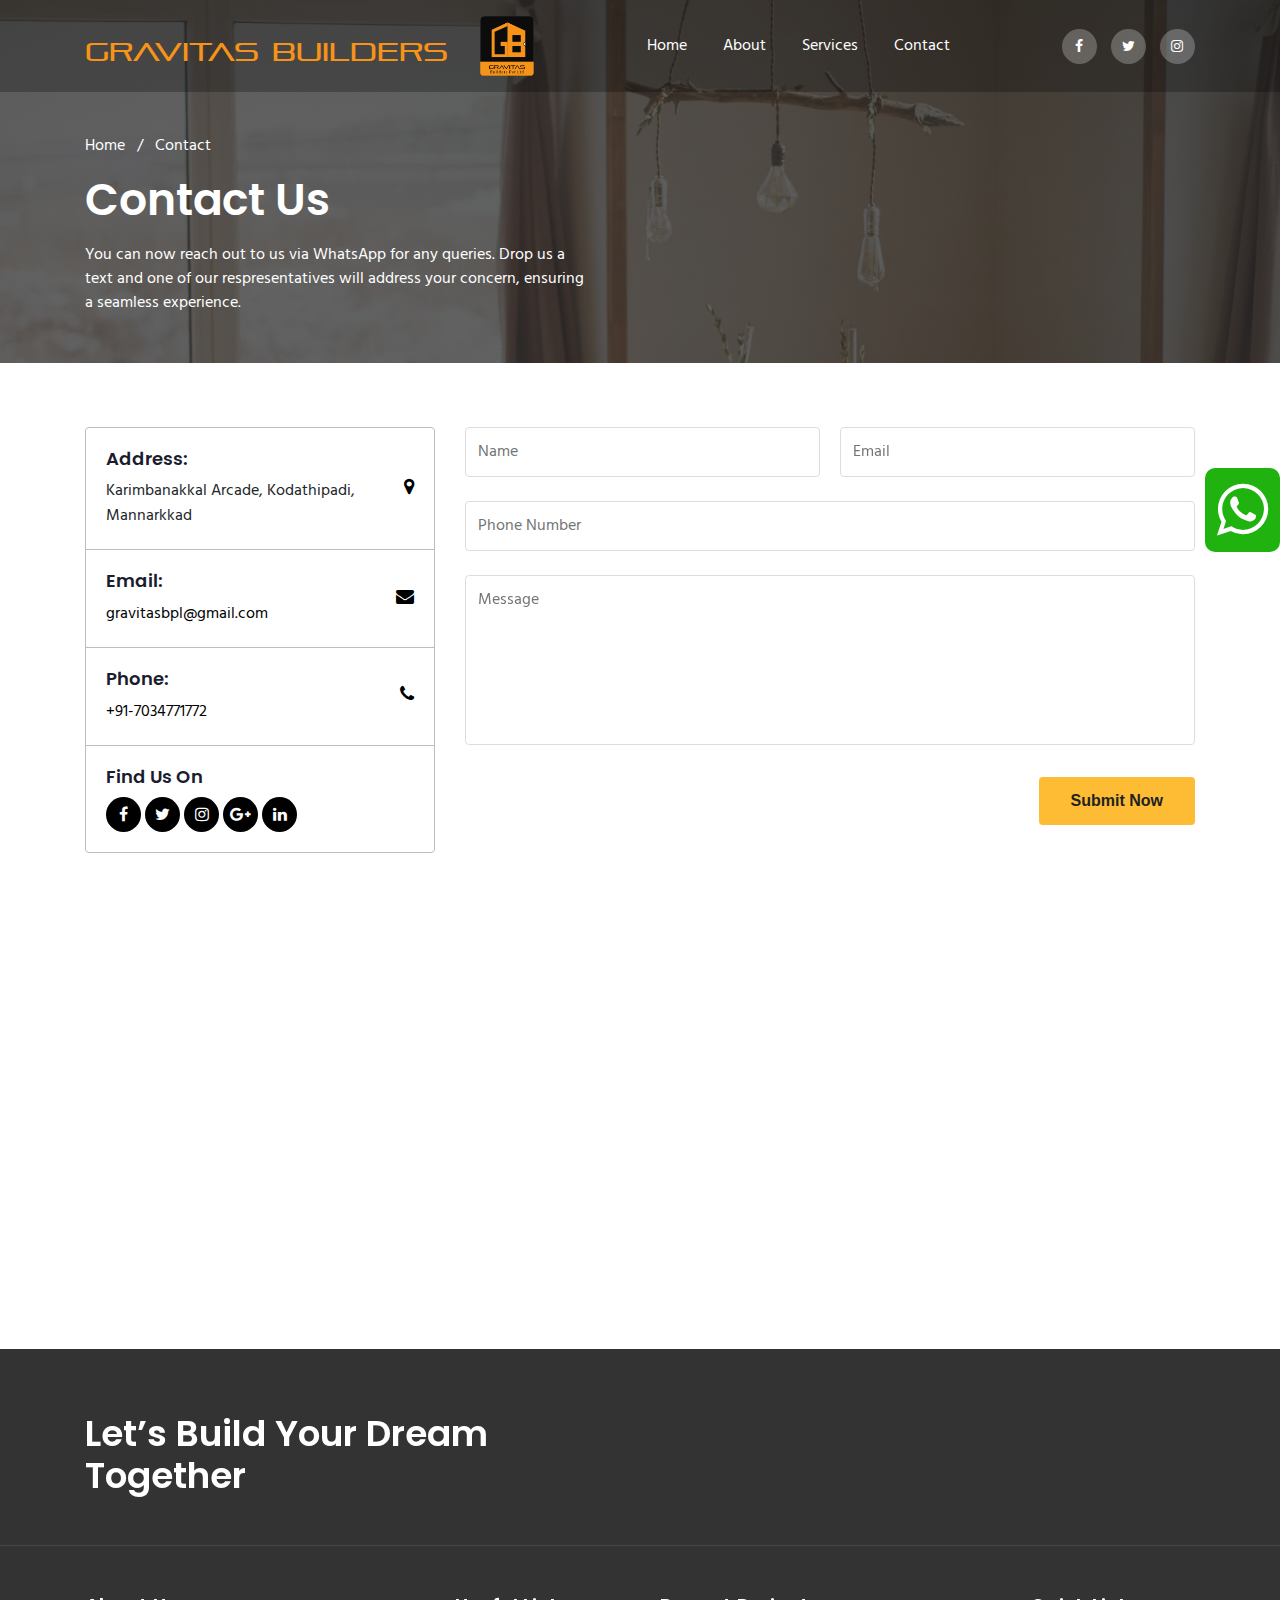
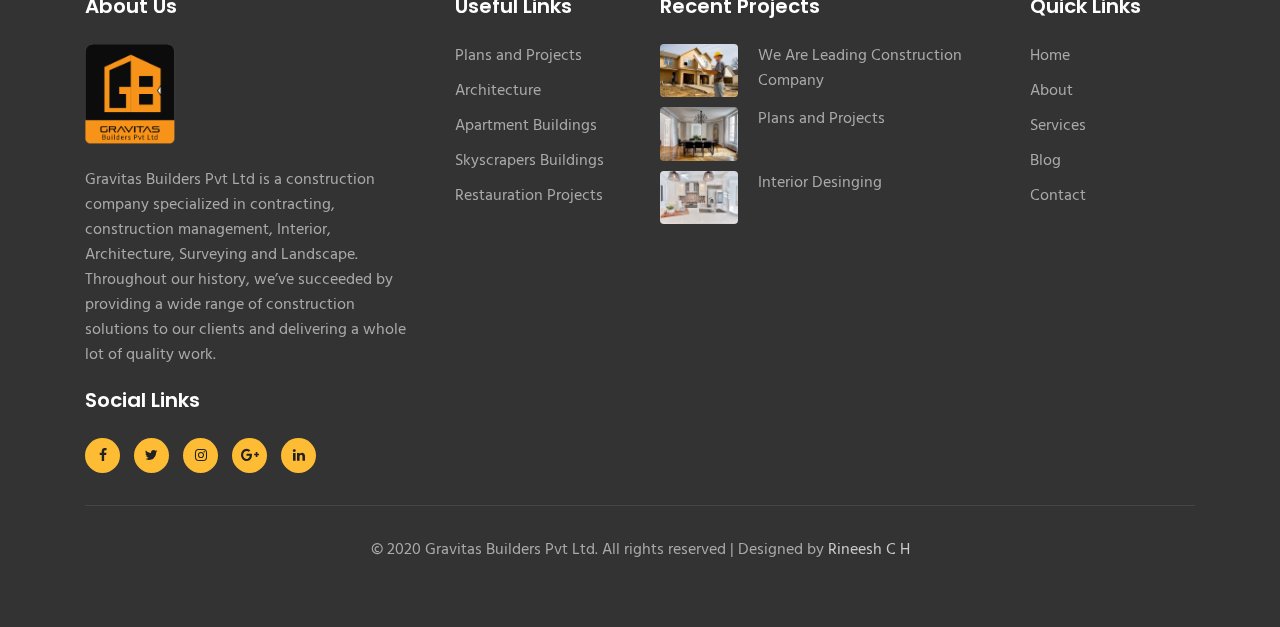
<file: contact.html>
<!--
Author: W3layouts
Author URL: http://w3layouts.com
-->
<!doctype html>
<html lang="en">
  <head>
    <!-- Required meta tags -->
    <meta charset="utf-8">
    <meta name="viewport" content="width=device-width, initial-scale=1, shrink-to-fit=no">
  
    <title>Gravitas Builders - Quality Construction & Interior Services | Contact </title>
    <link rel="shortcut icon" type="image/png" href="assets/images/logog.png">
    <!-- web fonts -->
    <link href="//fonts.googleapis.com/css?family=Poppins:300,400,500,600,700,800,900&display=swap" rel="stylesheet">
    <link href="//fonts.googleapis.com/css?family=Hind&display=swap" rel="stylesheet">
    <!-- //web fonts -->
    <!-- Template CSS -->
    
    <link rel="stylesheet" href="assets/css/style-starter.css">
    <div class="whatsapp">
      <a href="https://api.whatsapp.com/send?phone=91-7034771772" target="_blank">    
      <h5><i class="fa fa-whatsapp fa-3x fa-spin" aria-hidden="true"></i></h5></a>
                      </div>
    
  </head>
  <body>

<section class="w3l-bootstrap-header">
  <nav class="navbar navbar-expand-lg navbar-light py-lg-3 py-2">
    <div class="container">
      <a class="navbar-brand" href="index.html" h1 style="font-family:'PirulenRg-Regular';font-weight:normal;font-size:26px">Gravitas Builders</h1></a>
      <img src="assets/images/logog.png" alt="Gravitas Builders Pvt Ltd" title="Gravitas Builders Pvt Ltd" style="height:60px;" />
      <!-- if logo is image enable this   
    <a class="navbar-brand" href="#index.html">
        <img src="image-path" alt="Your logo" title="Your logo" style="height:35px;" />
    </a> -->
      <button class="navbar-toggler" type="button" data-toggle="collapse" data-target="#navbarSupportedContent"
        aria-controls="navbarSupportedContent" aria-expanded="false" aria-label="Toggle navigation">
        <span class="navbar-toggler-icon fa fa-bars"></span>
      </button>

      <div class="collapse navbar-collapse" id="navbarSupportedContent">
        <ul class="navbar-nav mx-auto">
          <li class="nav-item">
            <a class="nav-link" href="index.html">Home</a>
          </li>
          <li class="nav-item">
            <a class="nav-link" href="about.html">About</a>
          </li>
          <li class="nav-item">
            <a class="nav-link" href="services.html">Services</a>
          </li>
          
        
          <li class="nav-item">
            <a class="nav-link" href="contact.html">Contact</a>
          </li>
        </ul>
        <div class="main-social-head">
            <a href="#facebook" class="facebook"><span class="fa fa-facebook"></span></a>
            <a href="#twitter" class="twitter"><span class="fa fa-twitter"></span></a>
            <a href="#instagram" class="instagram"><span class="fa fa-instagram"></span></a>
        </div>
      </div>
    </div>
  </nav>
</section>
<section class="w3l-contact-breadcrum">
  <div class="breadcrum-bg">
    <div class="container py-5">
      <p><a href="index.html">Home</a> &nbsp; / &nbsp; Contact</p>
      <h2 class="my-3">Contact Us</h2>
    
      <p>You can now reach out to us via WhatsApp for any queries. Drop us a text and one of our respresentatives will address your concern, ensuring a seamless experience.</p>
    </div>
  </div>
</section>
<!-- contact -->
<section class="w3l-contacts-12" id="contact">
    <div class="contact-top pt-5">
        <div class="container py-md-3">
            
            <div class="row cont-main-top">
               
                <!-- contact address -->
                <div class="contact col-lg-4">
                    <div class="cont-subs">
                        <div class="cont-add">
                            
                           <div class="cont-add-rgt">
                            <h4>Address:</h4>
                            <p class="contact-text-sub">Karimbanakkal Arcade, Kodathipadi, Mannarkkad</p>
                        </div>
                        <div class="cont-add-lft">
                            <span class="fa fa-map-marker" aria-hidden="true"></span>
                       </div>
                    </div>
                        <div class="cont-add add-2">
                            
                           <div class="cont-add-rgt">
                            <h4>Email:</h4>
                            <a href="mailto:gravitasbpl@gmail.com">
                                <p class="contact-text-sub">gravitasbpl@gmail.com</p>
                            </a>
                        </div>
                        <div class="cont-add-lft">
                            <span class="fa fa-envelope" aria-hidden="true"></span>
                       </div>
                    </div>
                        <div class="cont-add">
                           
                            <div class="cont-add-rgt">
                                 <h4>Phone:</h4>
                                 <a href="tel:+91-7034771772">
                                    <p class="contact-text-sub">+91-7034771772</p>
                                 </a>
                            </div>
                            <div class="cont-add-lft">
                                <span class="fa fa-phone" aria-hidden="true"></span>
                           </div>
                        </div>
                        <div class="cont-add add-3">
                           
                            <div class="cont-add-rgt">
                                 <h4>Find Us On</h4>
                                 <div class="main-social-1 mt-2">
                                    <a href="#facebook" class="facebook"><span class="fa fa-facebook"></span></a>
                                    <a href="#twitter" class="twitter"><span class="fa fa-twitter"></span></a>
                                    <a href="#instagram" class="instagram"><span class="fa fa-instagram"></span></a>
                                    <a href="#google-plus" class="google-plus"><span class="fa fa-google-plus"></span></a>
                                    <a href="#linkedin" class="linkedin"><span class="fa fa-linkedin"></span></a>
                                </div>
                            </div>
                            <div class="cont-add-lft">
                               
                           </div>
                        </div>
                    </div>
                </div>
                <!-- //contact address -->
                 <!-- contact form -->
                 <div class="contacts12-main col-lg-8 mt-lg-0 mt-5">
                   
                    <form id="submit-form" action="" class="main-input">
                        <div class="top-inputs d-grid">
                            <input type="text" placeholder="Name" name="w3lName" id="w3lName" required="">
                            <input type="email" name="email" placeholder="Email" id="w3lSender" required="">
                        </div>
                        <input type="text" placeholder="Phone Number" name="w3lName" id="w3lName" required="">
                        <textarea placeholder="Message" name="w3lMessage" id="w3lMessage" required=""></textarea>
                        <div class="text-right">
                            <button type="submit" value="Submit" class="btn btn-theme2">Submit Now</button>
                        </div>
                    </form>
                </div>
                <!-- //contact form -->
            </div>
        </div>
        <!-- map -->
        <div class="map">
          <iframe src="https://www.google.com/maps/embed?pb=!1m18!1m12!1m3!1d1958.331704776253!2d76.44966245820278!3d10.988758648044458!2m3!1f0!2f0!3f0!3m2!1i1024!2i768!4f13.1!3m3!1m2!1s0x3ba7d58186ef3437%3A0x291092120d9680a4!2sKodathippadi%2C%20Mannarkkad%2C%20Kerala%20678762!5e0!3m2!1sen!2sin!4v1602936294909!5m2!1sen!2sin" width="600" height="450" frameborder="0" style="border:0;" allowfullscreen="" aria-hidden="false" tabindex="0"></iframe>
        </div>
        <!-- //map -->
    </div>
</section>
<!-- //contact -->
 
 <!-- grids block 5 -->
 <section class="w3l-footer-29-main" id="footer">
  <div class="footer-29">
    <div class="grids-forms-1 pb-5">
<div class="container">
  <div class="grids-forms">
      <div class="main-midd">
          <h4 class="title-head">Let’s Build Your Dream Together</h4>
          
      </div>
      <div class="main-midd-2">
          
      </div>
    </div>
  </div>
  </div>
      <div class="container pt-5">
        
          <div class="d-grid grid-col-4 footer-top-29">
              <div class="footer-list-29 footer-1">
                  <h6 class="footer-title-29">About Us</h6>
                  <img src="assets/images/logog.png" alt="Gravitas Builders Pvt Ltd" title="Gravitas Builders Pvt Ltd" style="height:100px;" />
                  <ul>
                    <br>
                     <p>Gravitas Builders Pvt Ltd is a construction company specialized in contracting, construction management, Interior, Architecture, Surveying and Landscape. Throughout our history, we’ve succeeded by providing a wide range of construction solutions to our clients and delivering a whole lot of quality work.</p>
                  </ul>
                  <div class="main-social-footer-29">
                    <h6 class="footer-title-29">Social Links</h6>
                      <a href="#facebook" class="facebook"><span class="fa fa-facebook"></span></a>
                      <a href="#twitter" class="twitter"><span class="fa fa-twitter"></span></a>
                      <a href="#instagram" class="instagram"><span class="fa fa-instagram"></span></a>
                      <a href="#google-plus" class="google-plus"><span class="fa fa-google-plus"></span></a>
                      <a href="#linkedin" class="linkedin"><span class="fa fa-linkedin"></span></a>
                  </div>
              </div>
              <div class="footer-list-29 footer-2">
                  <ul>
                      <h6 class="footer-title-29">Useful Links</h6>
                      <li><a href="services.html">Plans and Projects</a></li>
                      <li><a href="services.html">Architecture</a></li>
                      <li><a href="services.html"> Apartment Buildings</a></li>
                      <li><a href="services.html">Skyscrapers Buildings</a></li>
                      <li><a href="services.html"> Restauration Projects</a></li>
                  </ul>
              </div>
              <div class="footer-list-29 footer-3">
                  <div class="properties">
                      <h6 class="footer-title-29">Recent Projects</h6>
                      <a href="#"><img src="assets/images/g2.jpg" class="img-responsive" alt=""><p>We Are Leading Construction Company</p></a>
                      <a href="#"><img src="assets/images/g8.jpg" class="img-responsive" alt=""><p>Plans and Projects</p></a>
                      <a href="#"><img src="assets/images/g6.jpg" class="img-responsive" alt=""><p>Interior Desinging</p></a>
                  </div>
              </div>
              <div class="footer-list-29 footer-4">
                  <ul>
                      <h6 class="footer-title-29">Quick Links</h6>
                      <li><a href="index.html">Home</a></li>
                      <li><a href="about.html">About</a></li>
                      <li><a href="services.html">Services</a></li>
                      <li><a href="#"> Blog</a></li>
                      <li><a href="contact.html">Contact</a></li>
                  </ul>
              </div>
          </div>
          <div class="bottom-copies text-center">
            <p class="copy-footer-29">© 2020 Gravitas Builders Pvt Ltd. All rights reserved | Designed by <a href="https://rineesh.in">Rineesh C H</a></p>
               
          </div>
      </div>
  </div>
   <!-- move top -->
  <button onclick="topFunction()" id="movetop" title="Go to top">
              <span class="fa fa-angle-up"></span>
                 </button>
                 <script>
                     // When the user scrolls down 20px from the top of the document, show the button
                     window.onscroll = function () {
                         scrollFunction()
                     };
              
                     function scrollFunction() {
                         if (document.body.scrollTop > 20 || document.documentElement.scrollTop > 20) {
                             document.getElementById("movetop").style.display = "block";
                         } else {
                             document.getElementById("movetop").style.display = "none";
                         }
                     }
              
                     // When the user clicks on the button, scroll to the top of the document
                     function topFunction() {
                         document.body.scrollTop = 0;
                         document.documentElement.scrollTop = 0;
                     }
                 </script>
                 <!-- /move top -->
</section>
<!-- // grids block 5 -->
<script src="assets/js/jquery-3.3.1.min.js"></script>
<!-- //footer-28 block -->
</section>

<script>
    $(function () {
      $('.navbar-toggler').click(function () {
        $('body').toggleClass('noscroll');
      })
    });
  </script>
  <!-- jQuery first, then Popper.js, then Bootstrap JS -->
  <script src="https://code.jquery.com/jquery-3.4.1.slim.min.js"
    integrity="sha384-J6qa4849blE2+poT4WnyKhv5vZF5SrPo0iEjwBvKU7imGFAV0wwj1yYfoRSJoZ+n" crossorigin="anonymous">
  </script>
  
  <script src="https://stackpath.bootstrapcdn.com/bootstrap/4.4.1/js/bootstrap.min.js"
    integrity="sha384-wfSDF2E50Y2D1uUdj0O3uMBJnjuUD4Ih7YwaYd1iqfktj0Uod8GCExl3Og8ifwB6" crossorigin="anonymous">
  </script>

<!-- Smooth scrolling -->

<script src="assets/js/owl.carousel.js"></script>

<!-- script for -->
<script>
  $(document).ready(function () {
    $('.owl-one').owlCarousel({
      loop: true,
      margin: 0,
      nav: true,
      responsiveClass: true,
      autoplay: false,
      autoplayTimeout: 5000,
      autoplaySpeed: 1000,
      autoplayHoverPause: false,
      responsive: {
        0: {
          items: 1,
          nav: false
        },
        480: {
          items: 1,
          nav: false
        },
        667: {
          items: 1,
          nav: true
        },
        1000: {
          items: 1,
          nav: true
        }
      }
    })
  })
</script>
<!-- //script -->
<script src="https://ajax.googleapis.com/ajax/libs/jquery/3.5.1/jquery.min.js"></script>
<script>
  $("#submit-form").submit((e)=>{
      e.preventDefault()
      $.ajax({
          url:"https://script.google.com/macros/s/AKfycbx4CSWP3hcitj2JzqgxcHCI0jtKTqwLHy4NjA30LQ/exec",
          data:$("#submit-form").serialize(),
          method:"post",
          success:function (response){
              alert("Form submitted successfully")
              window.location.reload()
              //window.location.href="https://google.com"
          },
          error:function (err){
              alert("Something Error")

          }
      })
  })
</script>
</body>

</html>
<!-- // grids block 5 -->
</file>
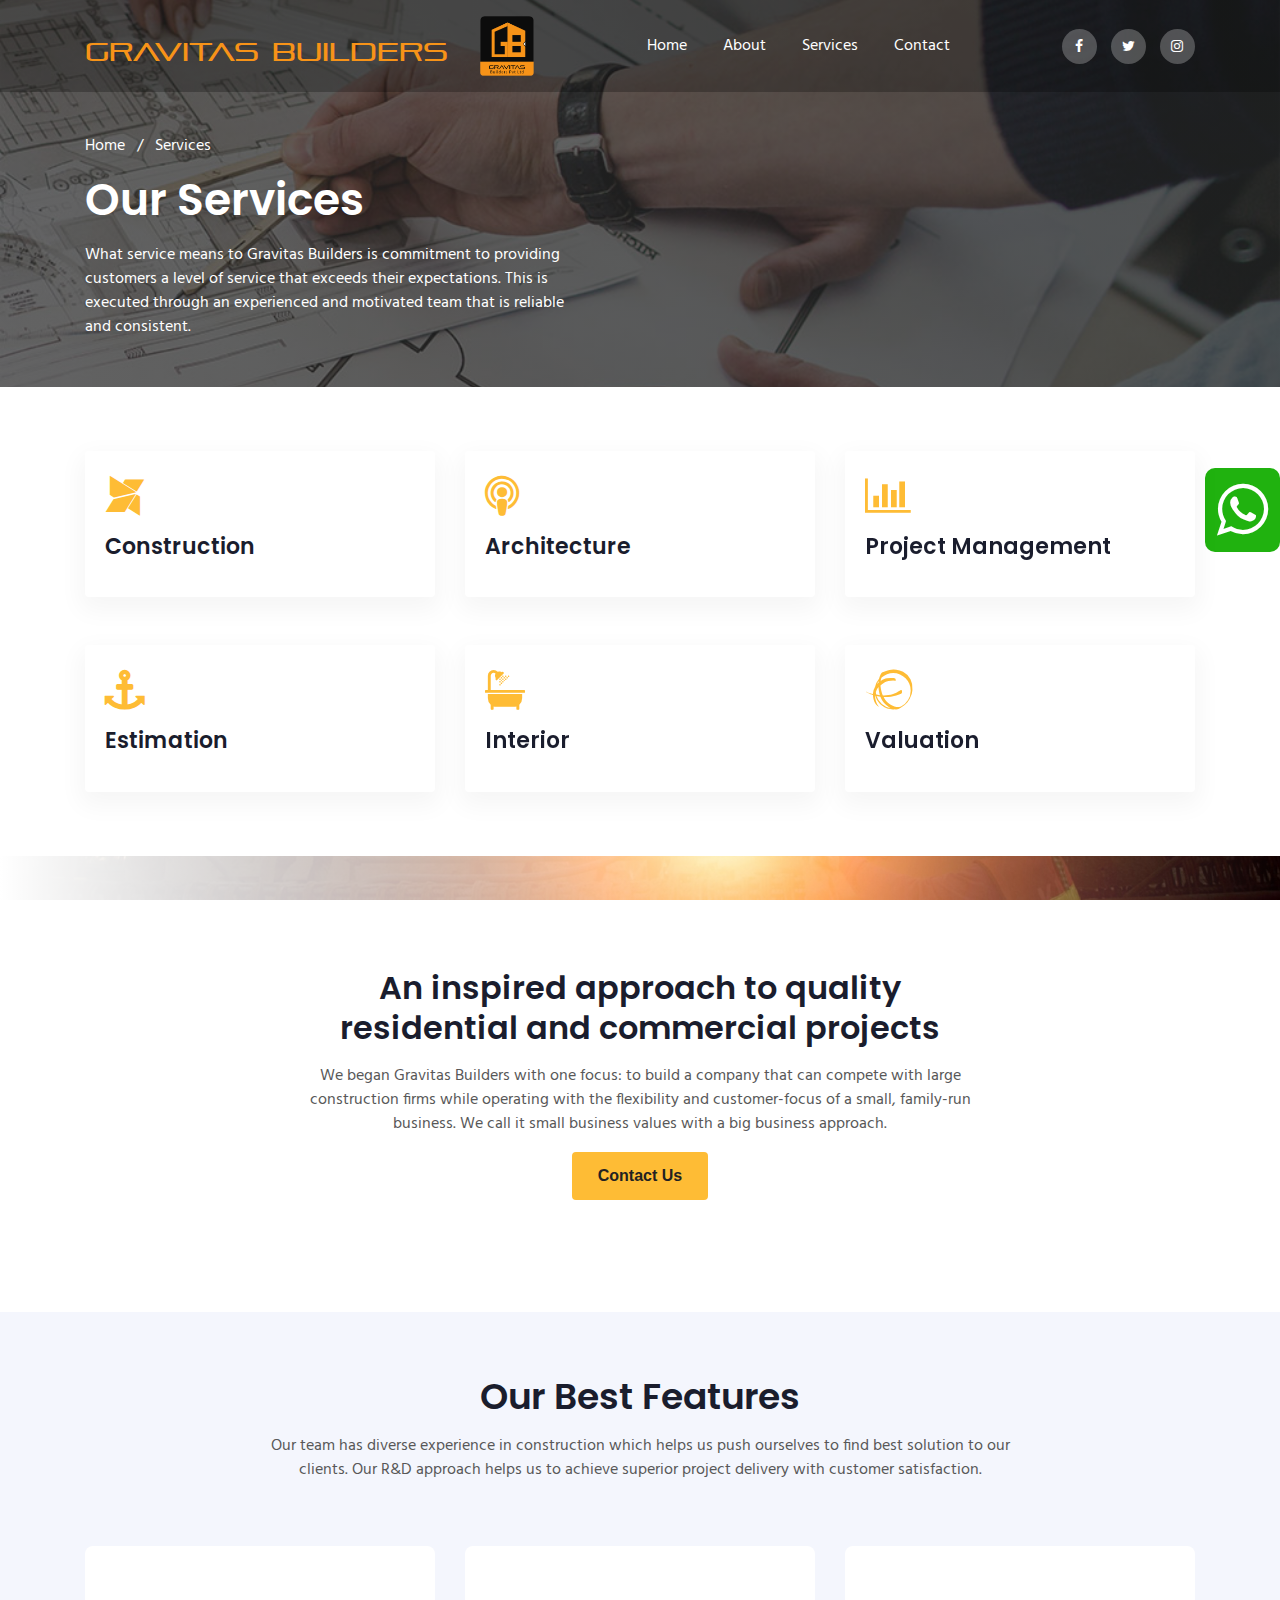
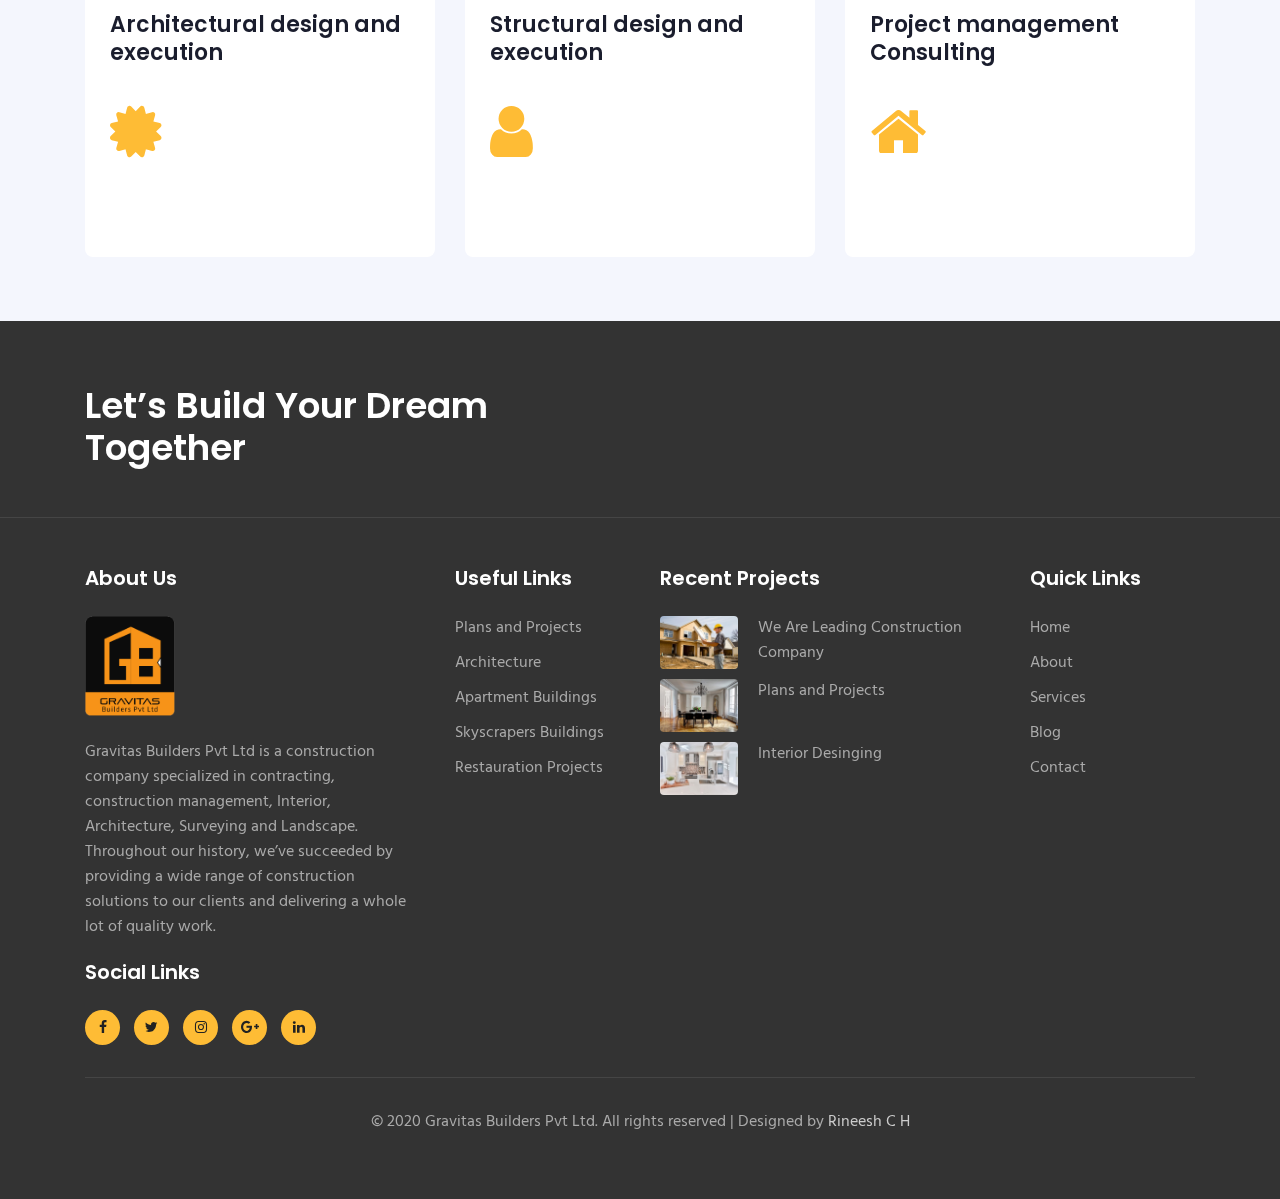
<file: services.html>
<!--
Author: W3layouts
Author URL: http://w3layouts.com
-->
<!doctype html>
<html lang="en">
  <head>
    <!-- Required meta tags -->
    <meta charset="utf-8">
    <meta name="viewport" content="width=device-width, initial-scale=1, shrink-to-fit=no">

    <title>Gravitas Builders - Quality Construction & Interior Services | Services  </title>
    <link rel="shortcut icon" type="image/png" href="assets/images/logog.png">
    <!-- web fonts -->
    <link href="//fonts.googleapis.com/css?family=Poppins:300,400,500,600,700,800,900&display=swap" rel="stylesheet">
    <link href="//fonts.googleapis.com/css?family=Hind&display=swap" rel="stylesheet">
    <!-- //web fonts -->
    <!-- Template CSS -->
    <link rel="stylesheet" href="assets/css/style-starter.css">
    <div class="whatsapp">
      <a href="https://api.whatsapp.com/send?phone=91-7034771772" target="_blank">    
      <h5><i class="fa fa-whatsapp fa-3x fa-spin" aria-hidden="true"></i></h5></a>
                      </div>
  </head>
  <body>


<section class="w3l-bootstrap-header">
  <nav class="navbar navbar-expand-lg navbar-light py-lg-3 py-2">
    <div class="container">
      <a class="navbar-brand" href="index.html" h1 style="font-family:'PirulenRg-Regular';font-weight:normal;font-size:26px">Gravitas Builders</h1></a>
      
      <img src="assets/images/logog.png"  alt="Gravitas Builders Pvt Ltd" title="Gravitas Builders Pvt Ltd" style="height:60px;" />
      <!-- if logo is image enable this   
    <a class="navbar-brand" href="#index.html">
        <img src="image-path" alt="Your logo" title="Your logo" style="height:35px;" />
    </a> -->
      <button class="navbar-toggler" type="button" data-toggle="collapse" data-target="#navbarSupportedContent"
        aria-controls="navbarSupportedContent" aria-expanded="false" aria-label="Toggle navigation">
        <span class="navbar-toggler-icon fa fa-bars"></span>
      </button>

      <div class="collapse navbar-collapse" id="navbarSupportedContent">
        <ul class="navbar-nav mx-auto">
          <li class="nav-item">
            <a class="nav-link" href="index.html">Home</a>
          </li>
          <li class="nav-item">
            <a class="nav-link" href="about.html">About</a>
          </li>
          <li class="nav-item">
            <a class="nav-link" href="services.html">Services</a>
          </li>
          
        
          <li class="nav-item">
            <a class="nav-link" href="contact.html">Contact</a>
          </li>
        </ul>
        <div class="main-social-head">
            <a href="#facebook" class="facebook"><span class="fa fa-facebook"></span></a>
            <a href="#twitter" class="twitter"><span class="fa fa-twitter"></span></a>
            <a href="#instagram" class="instagram"><span class="fa fa-instagram"></span></a>
        </div>
      </div>
    </div>
  </nav>
</section>
<section class="w3l-service-breadcrum">
  <div class="breadcrum-bg">
    <div class="container py-5">
      <p><a href="index.html">Home</a> &nbsp; / &nbsp; Services</p>
      <h2 class="my-3">Our Services</h2>
      <p>What service means to Gravitas Builders is commitment to providing customers a level of service that exceeds their expectations. This is executed through an experienced and motivated team that is reliable and consistent. </p>
    </div>
  </div>
</section>
 <!--  services section -->
<section class="w3l-index-7" id="service">
  <div class="features-with-17_sur py-5">
    <div class="container py-lg-3">
      <div class="features-with-17-top_sur">
        <div class="row">
          <div class="col-lg-4 col-md-6 mt-md-0 mt-4">
            <div class="features-with-17-right-tp_sur">
              <div class="features-with-17-left1 mb-3">
                <span class="fa fa-modx" aria-hidden="true"></span>
              </div>
              <div class="features-with-17-left2">
                <h6><a href="#url">Construction</a></h6>
                <p></p>
              </div>
            </div>
          </div>
          <div class="col-lg-4 col-md-6 mt-md-0 mt-5">
            <div class="features-with-17-right-tp_sur">
              <div class="features-with-17-left1 mb-3">
                <span class="fa fa-podcast" aria-hidden="true"></span>
              </div>
              <div class="features-with-17-left2">
                <h6><a href="#url">Architecture</a></h6>
                <p></p>
              </div>
            </div>
          </div>
          <div class="col-lg-4 col-md-6 mt-lg-0 mt-5">
            <div class="features-with-17-right-tp_sur">
              <div class="features-with-17-left1 mb-3">
                <span class="fa fa-bar-chart" aria-hidden="true"></span>
              </div>
              <div class="features-with-17-left2">
                <h6><a href="#url">Project Management</a> </h6>
                <p></p>
              </div>
            </div>
          </div>
          <div class="col-lg-4 col-md-6 mt-5">
            <div class="features-with-17-right-tp_sur">
              <div class="features-with-17-left1 mb-3">
                <span class="fa fa-anchor" aria-hidden="true"></span>
              </div>
              <div class="features-with-17-left2">
                <h6><a href="#url">Estimation</a> </h6>
                <p></p>
              </div>
            </div>
          </div>
          <div class="col-lg-4 col-md-6 mt-5">
            <div class="features-with-17-right-tp_sur">
              <div class="features-with-17-left1 mb-3">
                <span class="fa fa-bath" aria-hidden="true"></span>
              </div>
              <div class="features-with-17-left2">
                <h6><a href="#url">Interior</a> </h6>
                <p></p>
              </div>
            </div>
          </div>
          <div class="col-lg-4 col-md-6 mt-5">
            <div class="features-with-17-right-tp_sur">
              <div class="features-with-17-left1 mb-3">
                <span class="fa fa-ravelry" aria-hidden="true"></span>
              </div>
              <div class="features-with-17-left2">
                <h6><a href="#url">
                  Valuation</a> </h6>
                <p></p>
              </div>
            </div>
          </div>
        </div>
      </div>
    </div>
  </div>
</section>
 <!--  //services section -->
<!-- services block1 -->
<section class="w3-about-3">
<div class="w3-services py-5">
    <div class="container py-lg-3">
        
        <div class="w3-services-grids py-lg-5">
          
            <div class="w3-services-right-grid mt-lg-0 text-center">
                <h4>An inspired approach to quality residential and commercial projects
                </h4>
                <p class="mt-3">We began Gravitas Builders with one focus: to build a company that can compete with large construction firms while operating with the flexibility and customer-focus of a small, family-run business. We call it small business values with a big business approach.</p>
                <a class="btn btn-secondary btn-theme3 mt-3" href="contact.html"> Contact Us</a>
            </div>
           
        </div>
    </div>
</div>
</section>
<!-- //services block1 -->
<!-- services block3 -->
<section class="w3l-service-3" id="features">
<div class="w3l-open-block-services py-5">
    <div class="container py-lg-3">
      
        <div class="heading text-center mx-auto">
            <h3 class="head">Our Best Features</h3>
            <p class="my-3 head "> Our team has diverse experience in construction which helps us push ourselves to find best solution to our clients. Our R&D approach helps us to achieve superior project delivery with customer satisfaction.</p>
          </div>
        <div class="row mt-5 pt-3">
            <div class="col-lg-4 col-md-6">
                <div class="card">
                    
                    <h4 class="mission">Architectural design and execution</h4>
                    <div class="icon-holder">
                        <span class="fa fa-certificate service-icon" aria-hidden="true"></span>
                    </div>
                    <div class="open-description">
                        <p></p>
                     
                    </div>
                </div>
            </div>
            <div class="col-lg-4 col-md-6 mt-md-0 mt-5 pt-md-0 pt-3">
                <div class="card">
                   
                    <h4 class="mission">Structural design and execution</h4>
                    <div class="icon-holder">
                        <span class="fa fa-user service-icon" aria-hidden="true"></span>
                    </div>
                    <div class="open-description">
                        <p></p>
                        
                    </div>
                </div>
            </div>
            <div class="col-lg-4 col-md-6 mt-lg-0 mt-5 pt-lg-0 pt-3">
                <div class="card">
                   
                    <h4 class="mission">Project management Consulting</h4>
                    <div class="icon-holder">
                        <span class="fa fa-home service-icon" aria-hidden="true"></span>
                    </div>
                    <div class="open-description">
                        <p></p>
                       
                    </div>
                </div>
            </div>
        </div>
    </div>
</div>
</section>
<!-- //services block3 -->
 
 <!-- grids block 5 -->
 <section class="w3l-footer-29-main" id="footer">
  <div class="footer-29">
    <div class="grids-forms-1 pb-5">
<div class="container">
  <div class="grids-forms">
      <div class="main-midd">
          <h4 class="title-head">Let’s Build Your Dream Together</h4>
          
      </div>
      <div class="main-midd-2">
          
      </div>
    </div>
  </div>
  </div>
      <div class="container pt-5">
        
          <div class="d-grid grid-col-4 footer-top-29">
              <div class="footer-list-29 footer-1">
                  <h6 class="footer-title-29">About Us</h6>
                  <img src="assets/images/logog.png" alt="Gravitas Builders Pvt Ltd" title="Gravitas Builders Pvt Ltd" style="height:100px;" />
                  <ul>
                    <br>
                     <p>Gravitas Builders Pvt Ltd is a construction company specialized in contracting, construction management, Interior, Architecture, Surveying and Landscape. Throughout our history, we’ve succeeded by providing a wide range of construction solutions to our clients and delivering a whole lot of quality work.</p>
                  </ul>
                  <div class="main-social-footer-29">
                    <h6 class="footer-title-29">Social Links</h6>
                      <a href="#facebook" class="facebook"><span class="fa fa-facebook"></span></a>
                      <a href="#twitter" class="twitter"><span class="fa fa-twitter"></span></a>
                      <a href="#instagram" class="instagram"><span class="fa fa-instagram"></span></a>
                      <a href="#google-plus" class="google-plus"><span class="fa fa-google-plus"></span></a>
                      <a href="#linkedin" class="linkedin"><span class="fa fa-linkedin"></span></a>
                  </div>
              </div>
              <div class="footer-list-29 footer-2">
                  <ul>
                      <h6 class="footer-title-29">Useful Links</h6>
                      <li><a href="services.html">Plans and Projects</a></li>
                      <li><a href="services.html">Architecture</a></li>
                      <li><a href="services.html"> Apartment Buildings</a></li>
                      <li><a href="services.html">Skyscrapers Buildings</a></li>
                      <li><a href="services.html"> Restauration Projects</a></li>
                  </ul>
              </div>
              <div class="footer-list-29 footer-3">
                  <div class="properties">
                      <h6 class="footer-title-29">Recent Projects</h6>
                      <a href="#"><img src="assets/images/g2.jpg" class="img-responsive" alt=""><p>We Are Leading Construction Company</p></a>
                      <a href="#"><img src="assets/images/g8.jpg" class="img-responsive" alt=""><p>Plans and Projects</p></a>
                      <a href="#"><img src="assets/images/g6.jpg" class="img-responsive" alt=""><p>Interior Desinging</p></a>
                  </div>
              </div>
              <div class="footer-list-29 footer-4">
                  <ul>
                      <h6 class="footer-title-29">Quick Links</h6>
                      <li><a href="index.html">Home</a></li>
                      <li><a href="about.html">About</a></li>
                      <li><a href="services.html">Services</a></li>
                      <li><a href="#"> Blog</a></li>
                      <li><a href="contact.html">Contact</a></li>
                  </ul>
              </div>
          </div>
          <div class="bottom-copies text-center">
            <p class="copy-footer-29">© 2020 Gravitas Builders Pvt Ltd. All rights reserved | Designed by <a href="https://rineesh.in">Rineesh C H</a></p>
               
          </div>
      </div>
  </div>
   <!-- move top -->
  <button onclick="topFunction()" id="movetop" title="Go to top">
              <span class="fa fa-angle-up"></span>
                 </button>
                 <script>
                     // When the user scrolls down 20px from the top of the document, show the button
                     window.onscroll = function () {
                         scrollFunction()
                     };
              
                     function scrollFunction() {
                         if (document.body.scrollTop > 20 || document.documentElement.scrollTop > 20) {
                             document.getElementById("movetop").style.display = "block";
                         } else {
                             document.getElementById("movetop").style.display = "none";
                         }
                     }
              
                     // When the user clicks on the button, scroll to the top of the document
                     function topFunction() {
                         document.body.scrollTop = 0;
                         document.documentElement.scrollTop = 0;
                     }
                 </script>
                 <!-- /move top -->
</section>
<!-- // grids block 5 -->
<script src="assets/js/jquery-3.3.1.min.js"></script>
<!-- //footer-28 block -->
</section>

<script>
    $(function () {
      $('.navbar-toggler').click(function () {
        $('body').toggleClass('noscroll');
      })
    });
  </script>
  <!-- jQuery first, then Popper.js, then Bootstrap JS -->
  <script src="https://code.jquery.com/jquery-3.4.1.slim.min.js"
    integrity="sha384-J6qa4849blE2+poT4WnyKhv5vZF5SrPo0iEjwBvKU7imGFAV0wwj1yYfoRSJoZ+n" crossorigin="anonymous">
  </script>
  
  <script src="https://stackpath.bootstrapcdn.com/bootstrap/4.4.1/js/bootstrap.min.js"
    integrity="sha384-wfSDF2E50Y2D1uUdj0O3uMBJnjuUD4Ih7YwaYd1iqfktj0Uod8GCExl3Og8ifwB6" crossorigin="anonymous">
  </script>

<!-- Smooth scrolling -->

<script src="assets/js/owl.carousel.js"></script>

<!-- script for -->
<script>
  $(document).ready(function () {
    $('.owl-one').owlCarousel({
      loop: true,
      margin: 0,
      nav: true,
      responsiveClass: true,
      autoplay: false,
      autoplayTimeout: 5000,
      autoplaySpeed: 1000,
      autoplayHoverPause: false,
      responsive: {
        0: {
          items: 1,
          nav: false
        },
        480: {
          items: 1,
          nav: false
        },
        667: {
          items: 1,
          nav: true
        },
        1000: {
          items: 1,
          nav: true
        }
      }
    })
  })
</script>
<!-- //script -->

</body>

</html>
<!-- // grids block 5 -->
</file>
